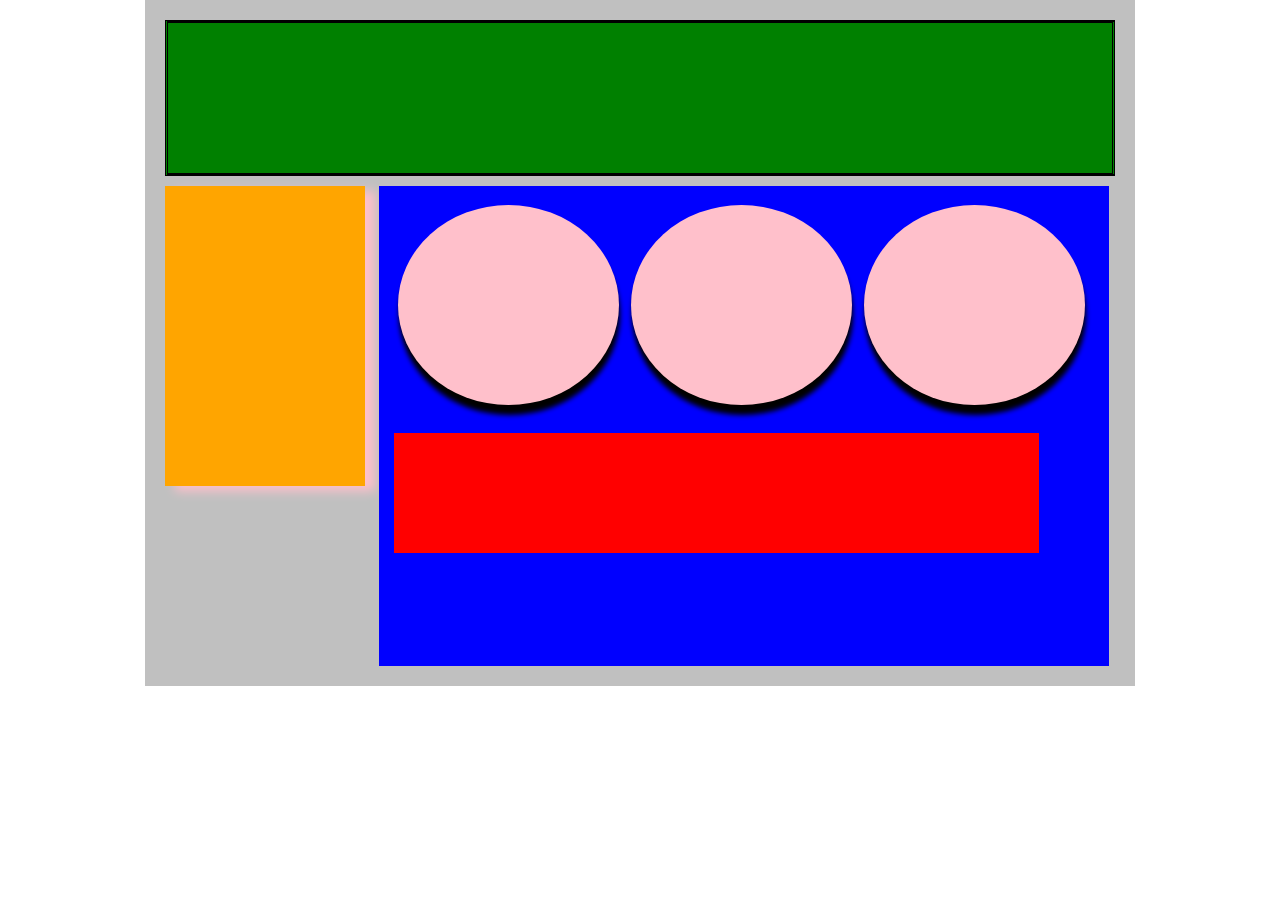
<file: position_practice/index.html>
<!DOCTYPE html>
<html lang="en" dir="ltr">
  <head>
    <meta charset="utf-8">
    <title>Position Practice</title>
    <link rel="stylesheet" type="text/css" href="stylesheet.css">
  </head>
  <body>
    <div id="wrapper">
      <div id="header"></div>
      <div id="navigation"></div>
      <div id="main_content">
        <div class="subcontents"></div>
        <div class="subcontents"></div>
        <div class="subcontents"></div>
        <div id="advertisment"></div>
    </div>
    <div id="footer"></div>
    </div>
    <!--end of my wrapper  -->
  </body>
</html>
</file>
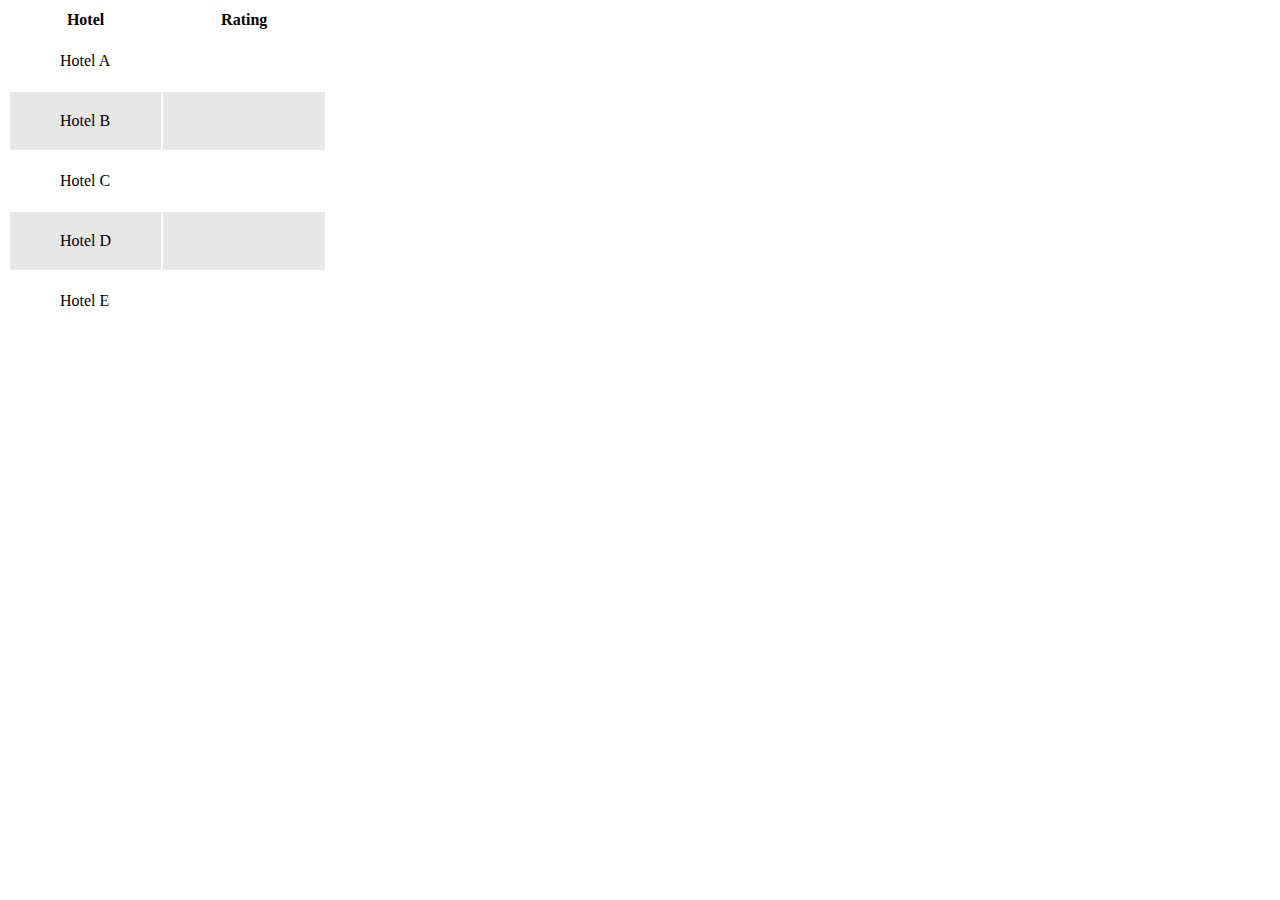
<file: star_system/index.html>
<!DOCTYPE html>
<html lang="en" dir="ltr">
  <head>
    <meta charset="utf-8">
    <title></title>
    <link rel="stylesheet" href="stylesheet.css">
    <script type="text/jscript" source="main_java.js"></script>
    <script src="https://ajax.googleapis.com/ajax/libs/jquery/3.1.1/jquery.min.js"></script>
  </head>
  <body>
    <table>
 <thead>
    <tr>
      <th>Hotel</th>
      <th>Rating</th>
    </tr>
  </thead>
  <tbody>
    <tr class="hotel-a">
      <td>Hotel A</td>
      <td>
        <div class="stars-outer">
          <div class="stars-inner"></div>
        </div>
      </td>
    </tr>
    <tr class="hotel-b">
      <td>Hotel B</td>
      <td>
        <div class="stars-outer">
          <div class="stars-inner"></div>
        </div>
      </td>
    </tr>
    <tr class="hotel-c">
      <td>Hotel C</td>
      <td>
        <div class="stars-outer">
          <div class="stars-inner"></div>
        </div>
      </td>
    </tr>
    <tr class="hotel-d">
      <td>Hotel D</td>
      <td>
        <div class="stars-outer">
          <div class="stars-inner"></div>
        </div>
      </td>
    </tr>
    <tr class="hotel-e">
      <td>Hotel E</td>
      <td>
        <div class="stars-outer">
          <div class="stars-inner"></div>
        </div>
      </td>
    </tr>

    <!-- 3 more rows here -->

  </tbody>
</table>
  </body>
</html>
</file>
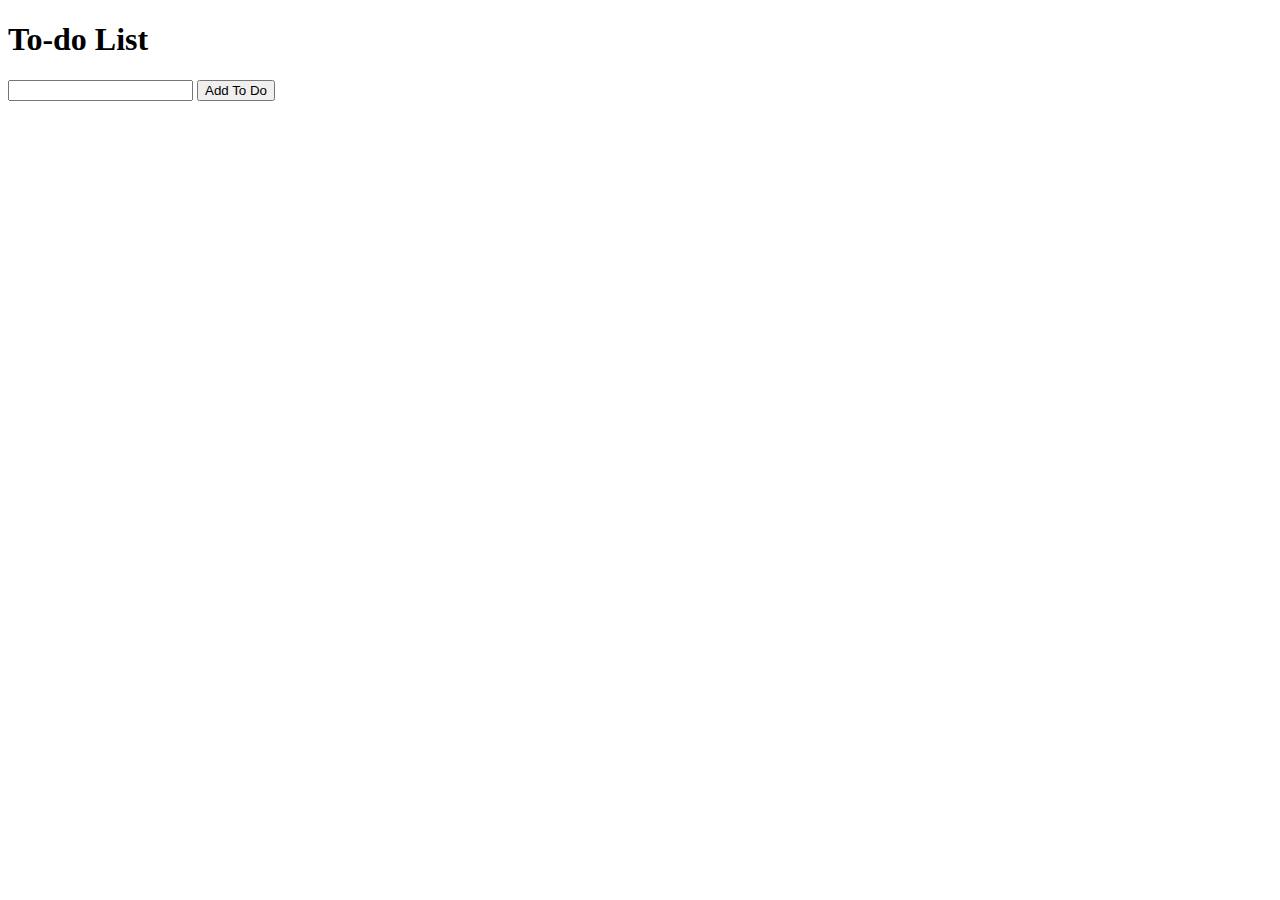
<file: to-do-list/index.html>
<!DOCTYPE html>
<html lang="en" dir="ltr">
  <head>
    <meta charset="utf-8">
    <title></title>
  </head>
  <body>
<h1>To-do List</h1>
<form id="form">
  <input type= "textarea" id= "input">
  <button type= "Submit" name="button"> Add To Do</button>
  
</form>

<ul id="list">

</ul>
<script type="text/javascript" src="index.js">

</script>
  </body>
</html>
</file>
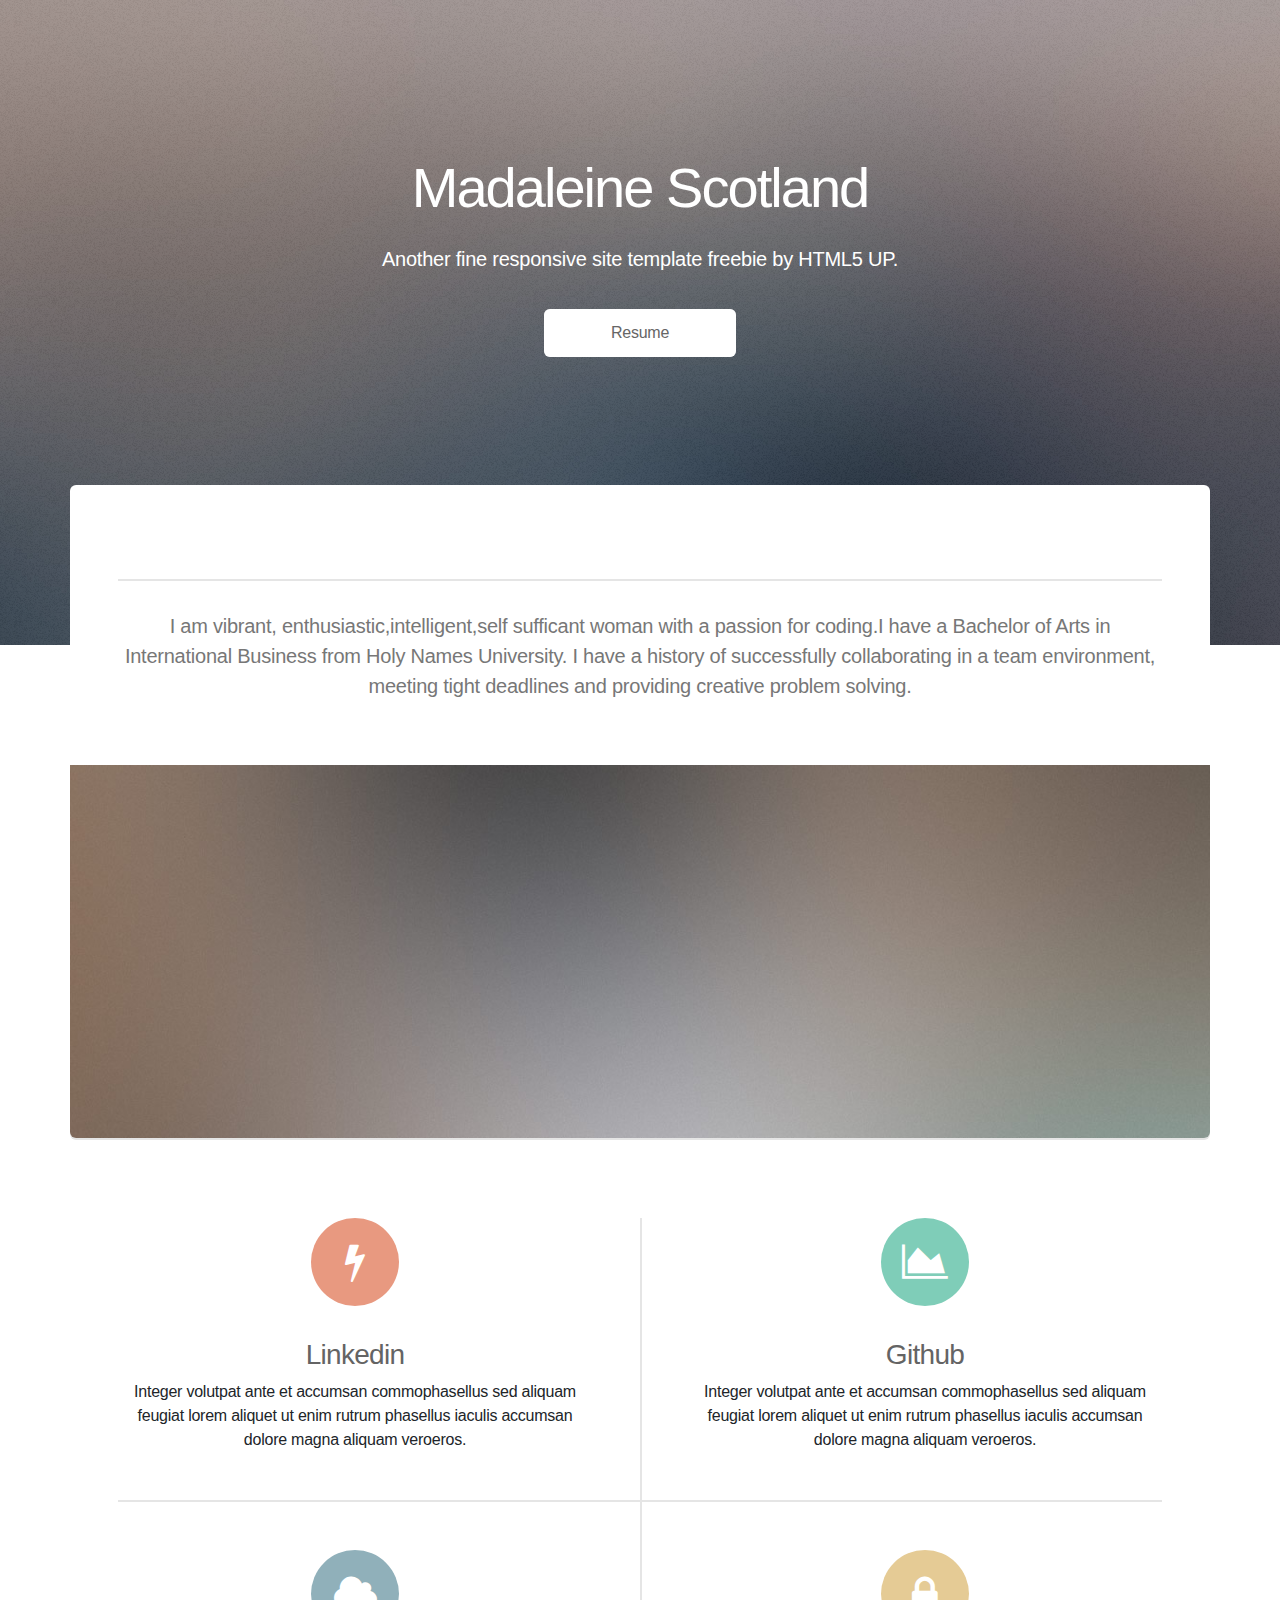
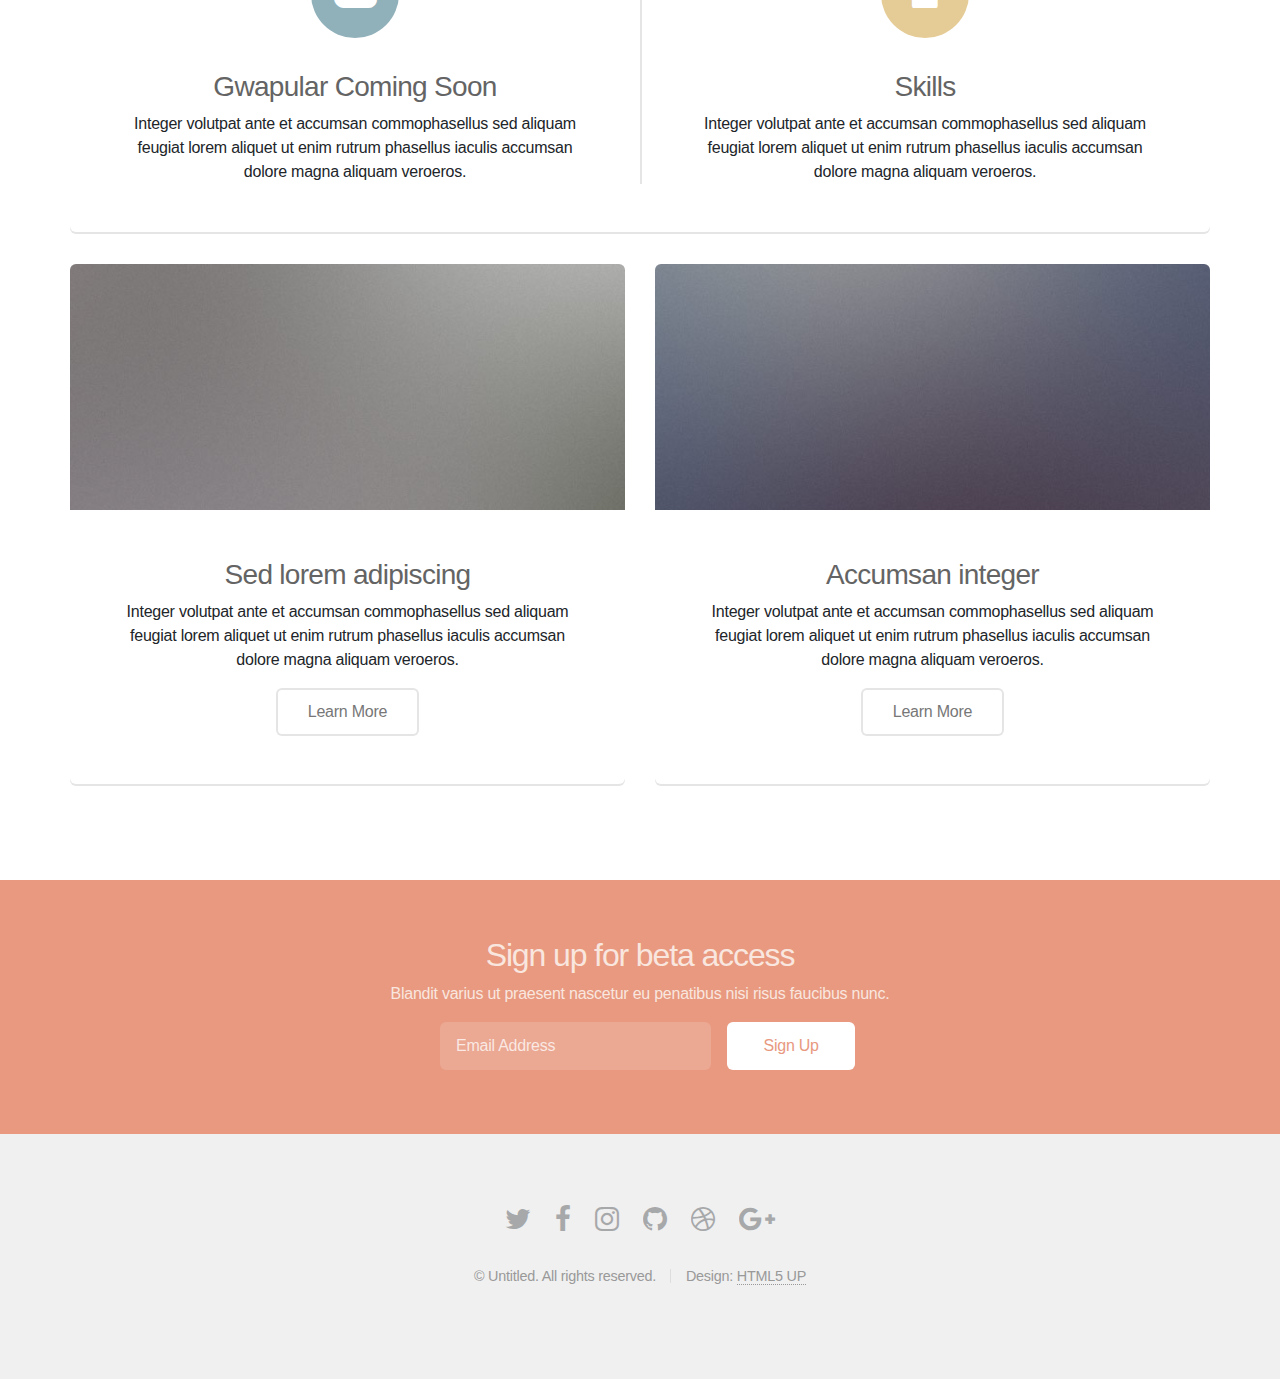
<file: profile_site/html5up-alpha 3/index.html>
<!DOCTYPE HTML>
<!--
	Alpha by HTML5 UP
	html5up.net | @ajlkn
	Free for personal and commercial use under the CCA 3.0 license (html5up.net/license)
-->
<html>
	<head>
		<title>Alpha by HTML5 UP</title>
		<meta charset="utf-8" />
		<meta name="viewport" content="width=device-width, initial-scale=1, user-scalable=no" />
		<link rel="stylesheet" href="assets/css/main.css" />
 		  <link rel="stylesheet" href="https://stackpath.bootstrapcdn.com/bootstrap/4.3.1/css/bootstrap.min.css" integrity="sha384-ggOyR0iXCbMQv3Xipma34MD+dH/1fQ784/j6cY/iJTQUOhcWr7x9JvoRxT2MZw1T" crossorigin="anonymous">
	</head>
	<body class="landing is-preload">
		<div id="page-wrapper">

			<!-- Header -->
				<!-- <header id="header" class="alt">
					<h1><a href="index.html">Alpha</a> by HTML5 UP</h1>
					<!-- <nav id="nav">
						<ul>
							<li><a href="index.html">Home</a></li>
							<li>
								<!-- <a href="#" class="icon fa-angle-down">Layouts</a> -->
								<!-- <ul>
									<li><a href="generic.html">Generic</a></li>
									<li><a href="contact.html">Contact</a></li>
									<li><a href="elements.html">Elements</a></li>
									<li>
										<a href="#">Submenu</a>
										<ul>
											<li><a href="#">Option One</a></li>
											<li><a href="#">Option Two</a></li>
											<li><a href="#">Option Three</a></li>
											<li><a href="#">Option Four</a></li>
										</ul>
									</li>
								</ul> -->
							<!-- </li>
							<li><a href="#" class="button">Sign Up</a></li> -->
						<!-- </ul>
					</nav> -->
				<!-- </header> 

			<!-- Banner -->
				<section id="banner">
					<h2>Madaleine Scotland</h2>
					<p>Another fine responsive site template freebie by HTML5 UP.</p>
					<ul class="actions special">
						<li><a href="#" class="button primary">Resume</a></li>

					</ul>
				</section>

			<!-- Main -->
				<section id="main" class="container">

					<section class="box special">
						<header class="major">
							<h2>
							</h2>
							<p> I am vibrant, enthusiastic,intelligent,self sufficant woman with a passion for coding.I have a Bachelor of Arts in International Business from Holy Names University. I have a history of successfully collaborating in a team environment, meeting tight deadlines and providing creative problem solving.   </p>
						</header>
						<span class="image featured"><img src="images/pic01.jpg" alt="" /></span>
					</section>

					<section class="box special features">
						<div class="features-row">
							<section>
								<span class="icon major fa-bolt accent2"></span>
								<h3>Linkedin</h3>
								<p>Integer volutpat ante et accumsan commophasellus sed aliquam feugiat lorem aliquet ut enim rutrum phasellus iaculis accumsan dolore magna aliquam veroeros.</p>
							</section>
							<section>
								<span class="icon major fa-area-chart accent3"></span>
								<h3>Github</h3>
								<p>Integer volutpat ante et accumsan commophasellus sed aliquam feugiat lorem aliquet ut enim rutrum phasellus iaculis accumsan dolore magna aliquam veroeros.</p>
							</section>
						</div>
						<div class="features-row">
							<section>
								<span class="icon major fa-cloud accent4"></span>
								<h3>Gwapular Coming Soon </h3>
								<p>Integer volutpat ante et accumsan commophasellus sed aliquam feugiat lorem aliquet ut enim rutrum phasellus iaculis accumsan dolore magna aliquam veroeros.</p>
							</section>
							<section>
								<span class="icon major fa-lock accent5"></span>
								<h3>Skills</h3>
								<p>Integer volutpat ante et accumsan commophasellus sed aliquam feugiat lorem aliquet ut enim rutrum phasellus iaculis accumsan dolore magna aliquam veroeros.</p>
							</section>
						</div>
					</section>

					<div class="row">
						<div class="col-6 col-12-narrower">

							<section class="box special">
								<span class="image featured"><img src="images/pic02.jpg" alt="" /></span>
								<h3>Sed lorem adipiscing</h3>
								<p>Integer volutpat ante et accumsan commophasellus sed aliquam feugiat lorem aliquet ut enim rutrum phasellus iaculis accumsan dolore magna aliquam veroeros.</p>
								<ul class="actions special">
									<li><a href="#" class="button alt">Learn More</a></li>
								</ul>
							</section>

						</div>
						<div class="col-6 col-12-narrower">

							<section class="box special">
								<span class="image featured"><img src="images/pic03.jpg" alt="" /></span>
								<h3>Accumsan integer</h3>
								<p>Integer volutpat ante et accumsan commophasellus sed aliquam feugiat lorem aliquet ut enim rutrum phasellus iaculis accumsan dolore magna aliquam veroeros.</p>
								<ul class="actions special">
									<li><a href="#" class="button alt">Learn More</a></li>
								</ul>
							</section>

						</div>
					</div>

				</section>

			<!-- CTA -->
				<section id="cta">

					<h2>Sign up for beta access</h2>
					<p>Blandit varius ut praesent nascetur eu penatibus nisi risus faucibus nunc.</p>

					<form>
						<div class="row gtr-50 gtr-uniform">
							<div class="col-8 col-12-mobilep">
								<input type="email" name="email" id="email" placeholder="Email Address" />
							</div>
							<div class="col-4 col-12-mobilep">
								<input type="submit" value="Sign Up" class="fit" />
							</div>
						</div>
					</form>

				</section>

			<!-- Footer -->
				<footer id="footer">
					<ul class="icons">
						<li><a href="#" class="icon fa-twitter"><span class="label">Twitter</span></a></li>
						<li><a href="#" class="icon fa-facebook"><span class="label">Facebook</span></a></li>
						<li><a href="#" class="icon fa-instagram"><span class="label">Instagram</span></a></li>
						<li><a href="#" class="icon fa-github"><span class="label">Github</span></a></li>
						<li><a href="#" class="icon fa-dribbble"><span class="label">Dribbble</span></a></li>
						<li><a href="#" class="icon fa-google-plus"><span class="label">Google+</span></a></li>
					</ul>
					<ul class="copyright">
						<li>&copy; Untitled. All rights reserved.</li><li>Design: <a href="http://html5up.net">HTML5 UP</a></li>
					</ul>
				</footer>

		</div>

		<!-- Scripts -->
			<script src="assets/js/jquery.min.js"></script>
			<script src="assets/js/jquery.dropotron.min.js"></script>
			<script src="assets/js/jquery.scrollex.min.js"></script>
			<script src="assets/js/browser.min.js"></script>
			<script src="assets/js/breakpoints.min.js"></script>
			<script src="assets/js/util.js"></script>
			<script src="assets/js/main.js"></script>

	</body>
</html>
</file>
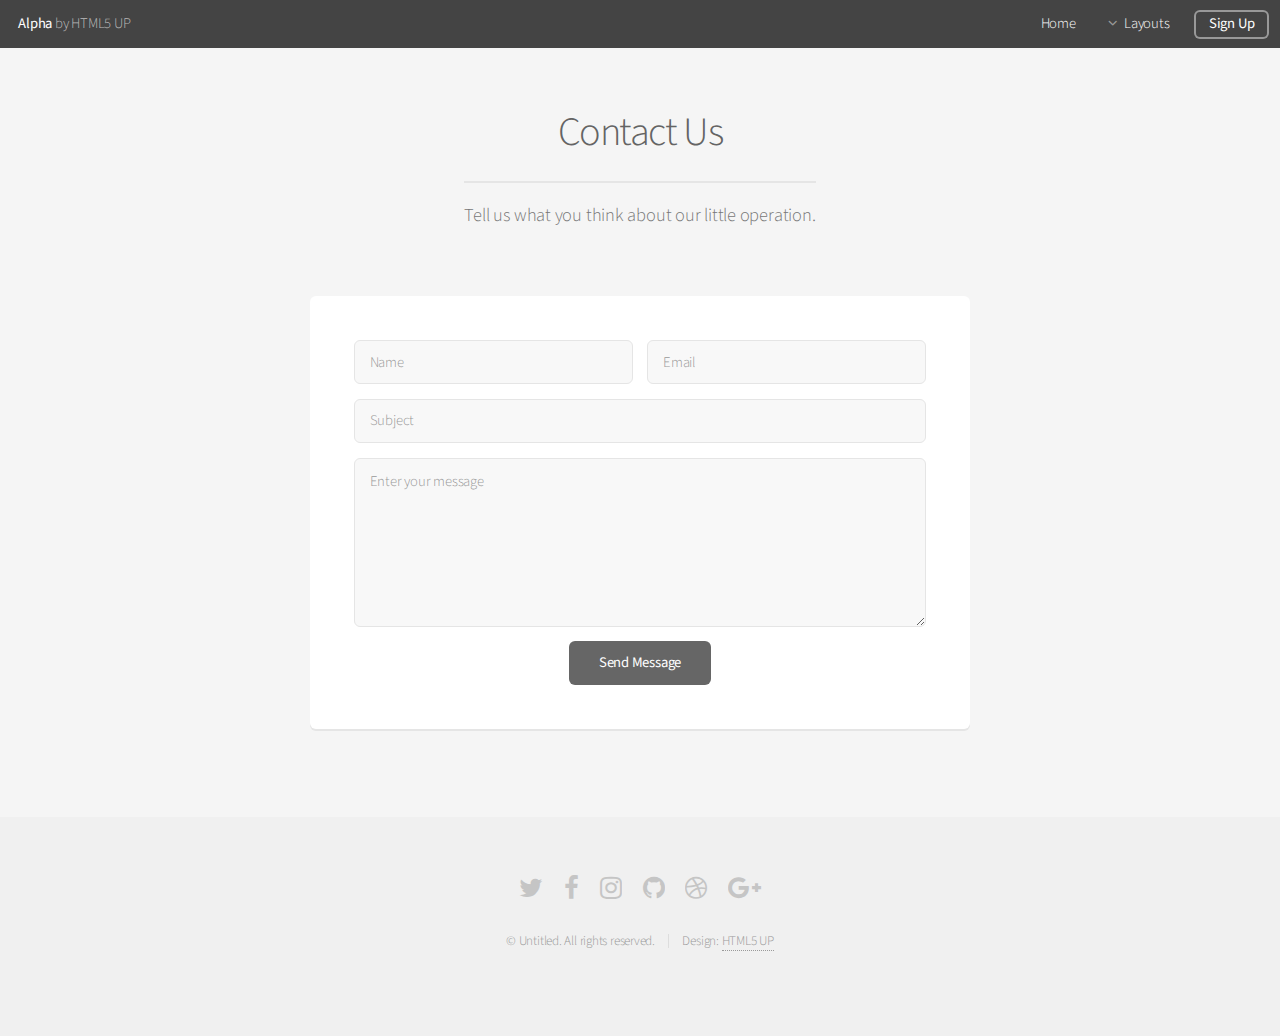
<file: profile_site/html5up-alpha 3/contact.html>
<!DOCTYPE HTML>
<!--
	Alpha by HTML5 UP
	html5up.net | @ajlkn
	Free for personal and commercial use under the CCA 3.0 license (html5up.net/license)
-->
<html>
	<head>
		<title>Contact - Alpha by HTML5 UP</title>
		<meta charset="utf-8" />
		<meta name="viewport" content="width=device-width, initial-scale=1, user-scalable=no" />
		<link rel="stylesheet" href="assets/css/main.css" />
	</head>
	<body class="is-preload">
		<div id="page-wrapper">

			<!-- Header -->
				<header id="header">
					<h1><a href="index.html">Alpha</a> by HTML5 UP</h1>
					<nav id="nav">
						<ul>
							<li><a href="index.html">Home</a></li>
							<li>
								<a href="#" class="icon fa-angle-down">Layouts</a>
								<ul>
									<li><a href="generic.html">Generic</a></li>
									<li><a href="contact.html">Contact</a></li>
									<li><a href="elements.html">Elements</a></li>
									<li>
										<a href="#">Submenu</a>
										<ul>
											<li><a href="#">Option One</a></li>
											<li><a href="#">Option Two</a></li>
											<li><a href="#">Option Three</a></li>
											<li><a href="#">Option Four</a></li>
										</ul>
									</li>
								</ul>
							</li>
							<li><a href="#" class="button">Sign Up</a></li>
						</ul>
					</nav>
				</header>

			<!-- Main -->
				<section id="main" class="container medium">
					<header>
						<h2>Contact Us</h2>
						<p>Tell us what you think about our little operation.</p>
					</header>
					<div class="box">
						<form method="post" action="#">
							<div class="row gtr-50 gtr-uniform">
								<div class="col-6 col-12-mobilep">
									<input type="text" name="name" id="name" value="" placeholder="Name" />
								</div>
								<div class="col-6 col-12-mobilep">
									<input type="email" name="email" id="email" value="" placeholder="Email" />
								</div>
								<div class="col-12">
									<input type="text" name="subject" id="subject" value="" placeholder="Subject" />
								</div>
								<div class="col-12">
									<textarea name="message" id="message" placeholder="Enter your message" rows="6"></textarea>
								</div>
								<div class="col-12">
									<ul class="actions special">
										<li><input type="submit" value="Send Message" /></li>
									</ul>
								</div>
							</div>
						</form>
					</div>
				</section>

			<!-- Footer -->
				<footer id="footer">
					<ul class="icons">
						<li><a href="#" class="icon fa-twitter"><span class="label">Twitter</span></a></li>
						<li><a href="#" class="icon fa-facebook"><span class="label">Facebook</span></a></li>
						<li><a href="#" class="icon fa-instagram"><span class="label">Instagram</span></a></li>
						<li><a href="#" class="icon fa-github"><span class="label">Github</span></a></li>
						<li><a href="#" class="icon fa-dribbble"><span class="label">Dribbble</span></a></li>
						<li><a href="#" class="icon fa-google-plus"><span class="label">Google+</span></a></li>
					</ul>
					<ul class="copyright">
						<li>&copy; Untitled. All rights reserved.</li><li>Design: <a href="http://html5up.net">HTML5 UP</a></li>
					</ul>
				</footer>

		</div>

		<!-- Scripts -->
			<script src="assets/js/jquery.min.js"></script>
			<script src="assets/js/jquery.dropotron.min.js"></script>
			<script src="assets/js/jquery.scrollex.min.js"></script>
			<script src="assets/js/browser.min.js"></script>
			<script src="assets/js/breakpoints.min.js"></script>
			<script src="assets/js/util.js"></script>
			<script src="assets/js/main.js"></script>

	</body>
</html>
</file>
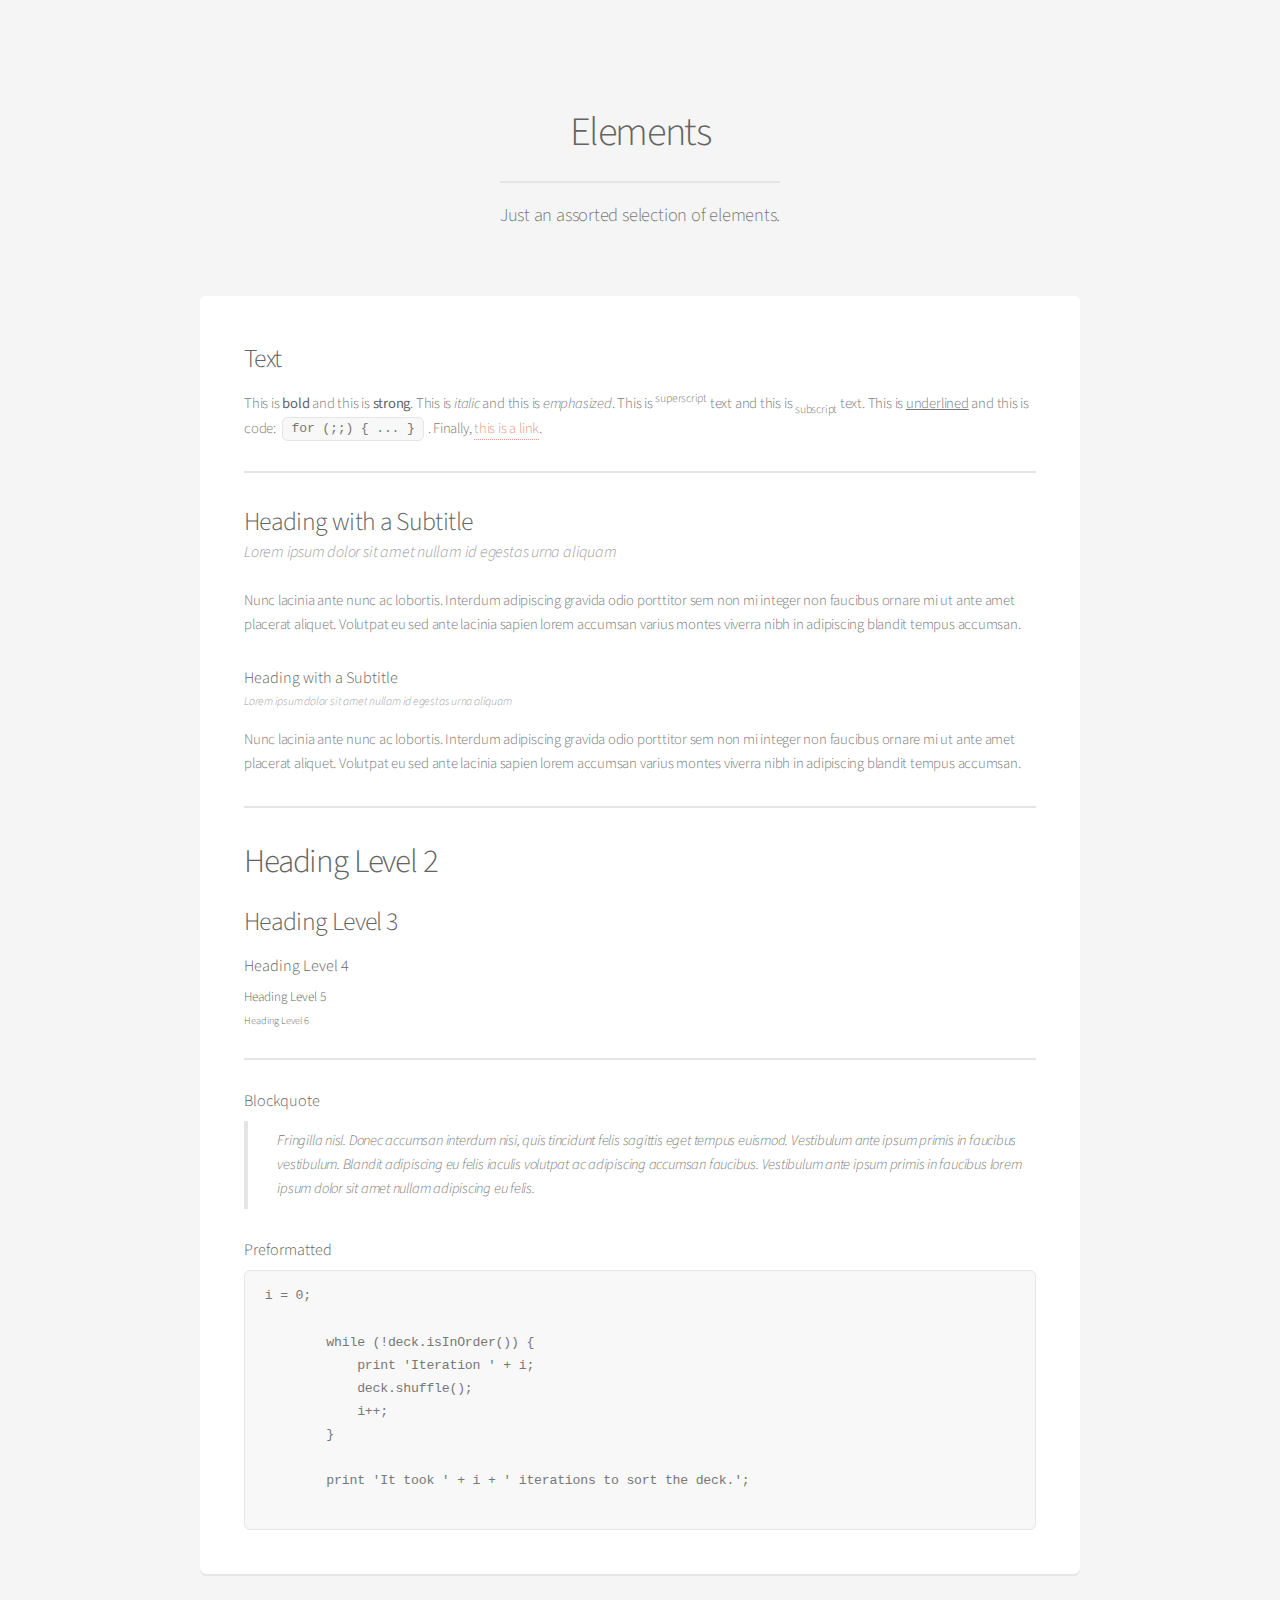
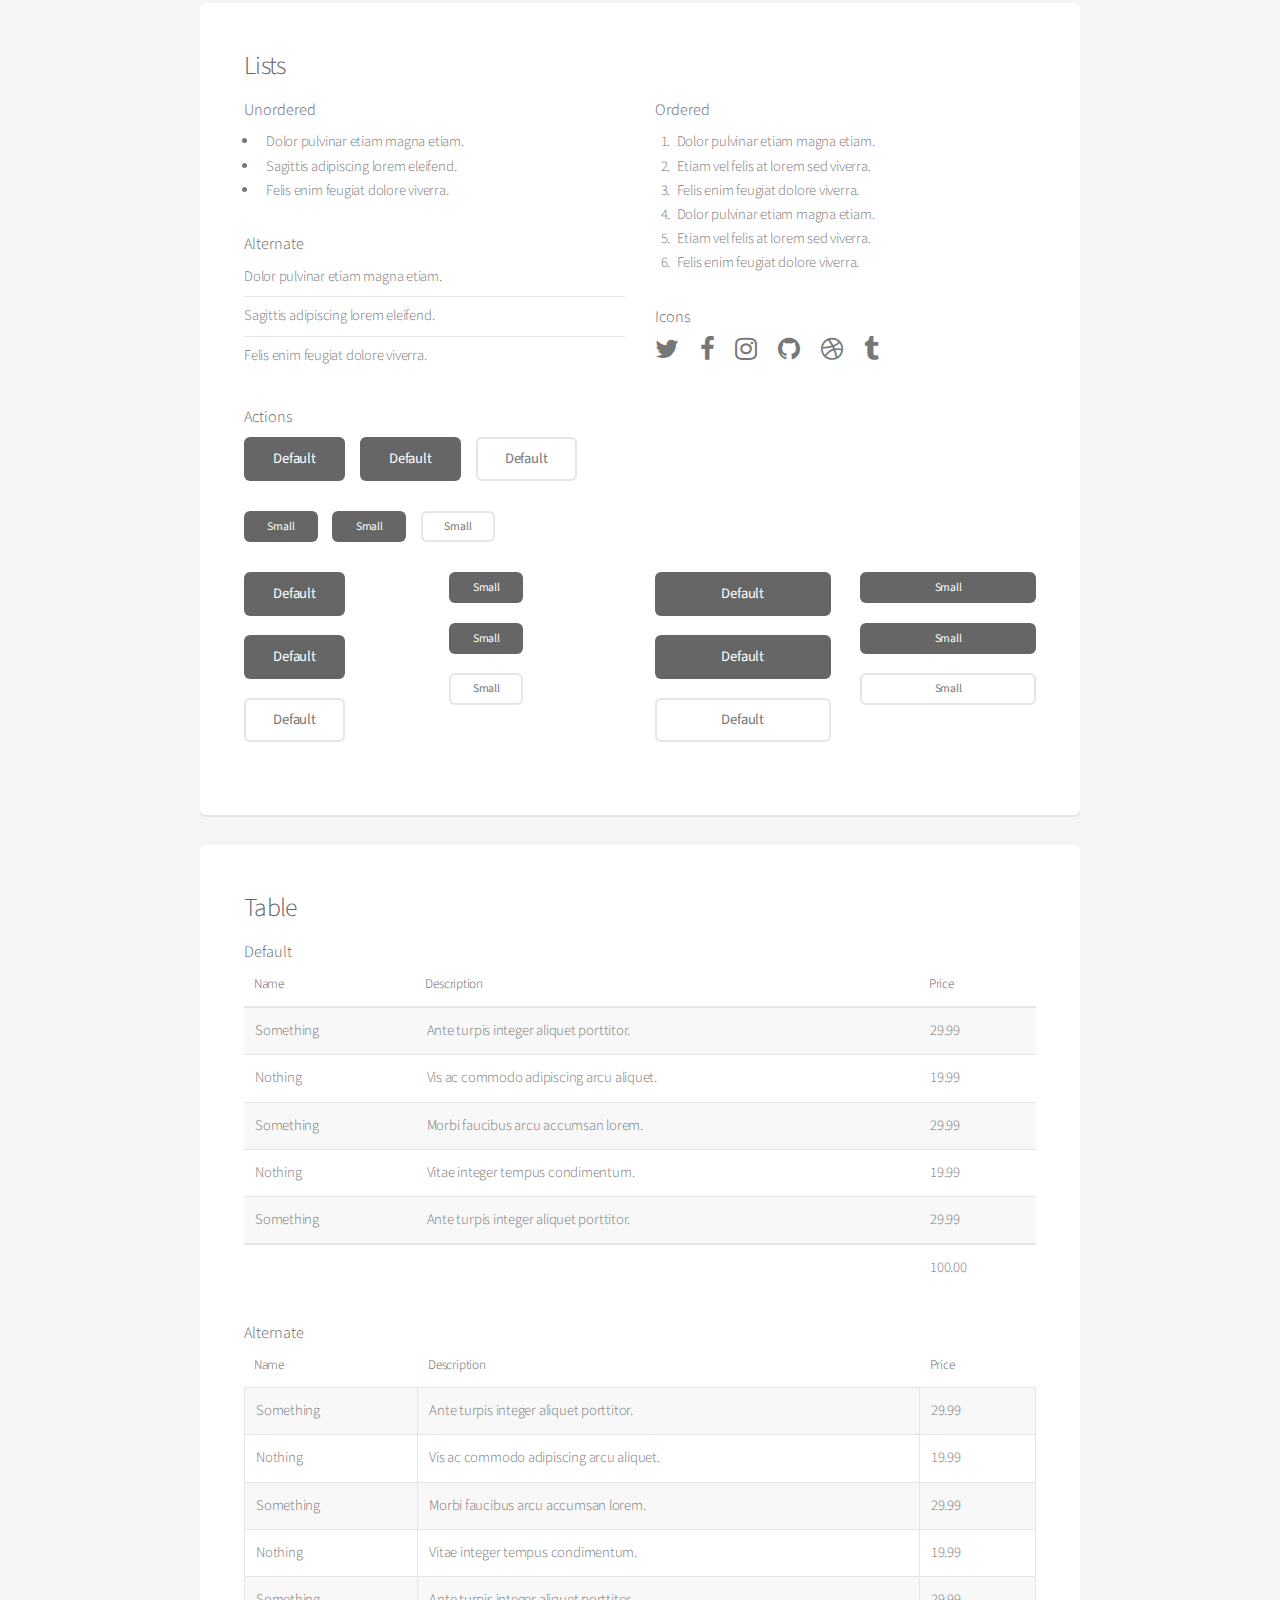
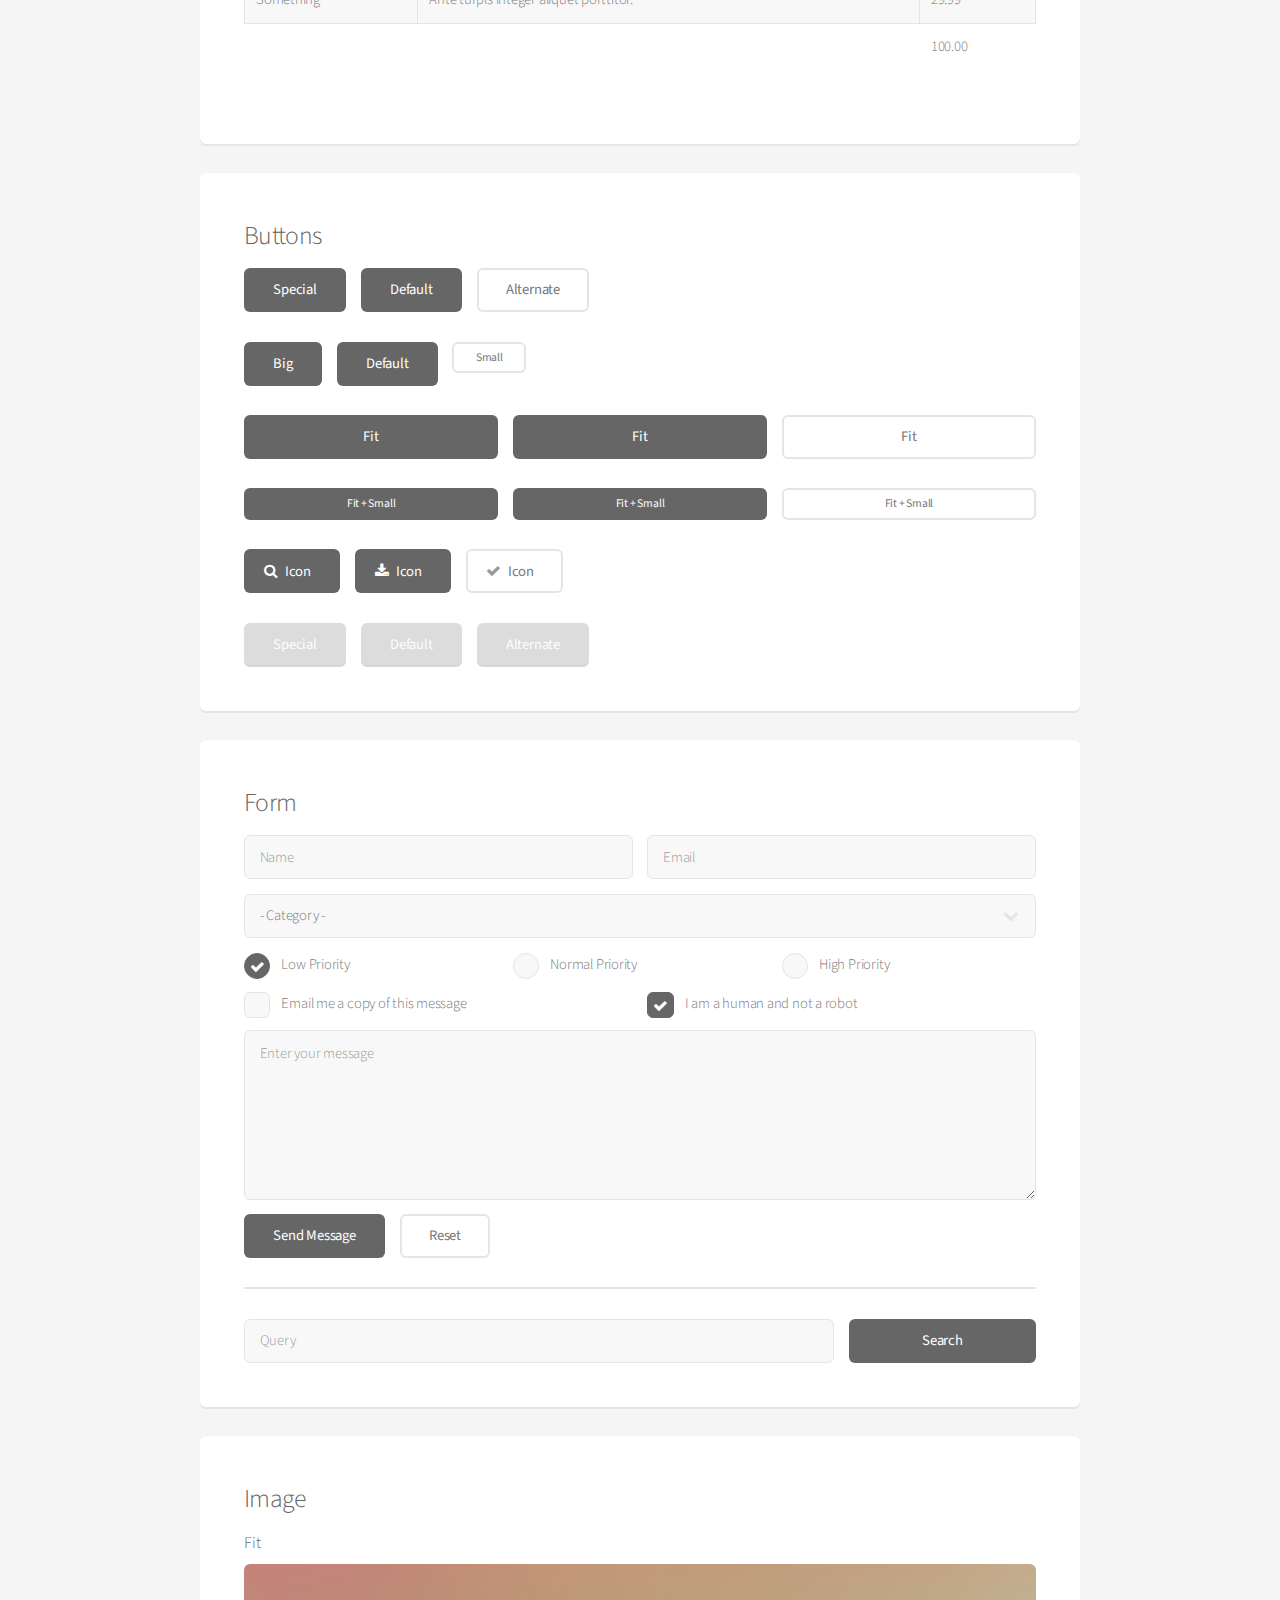
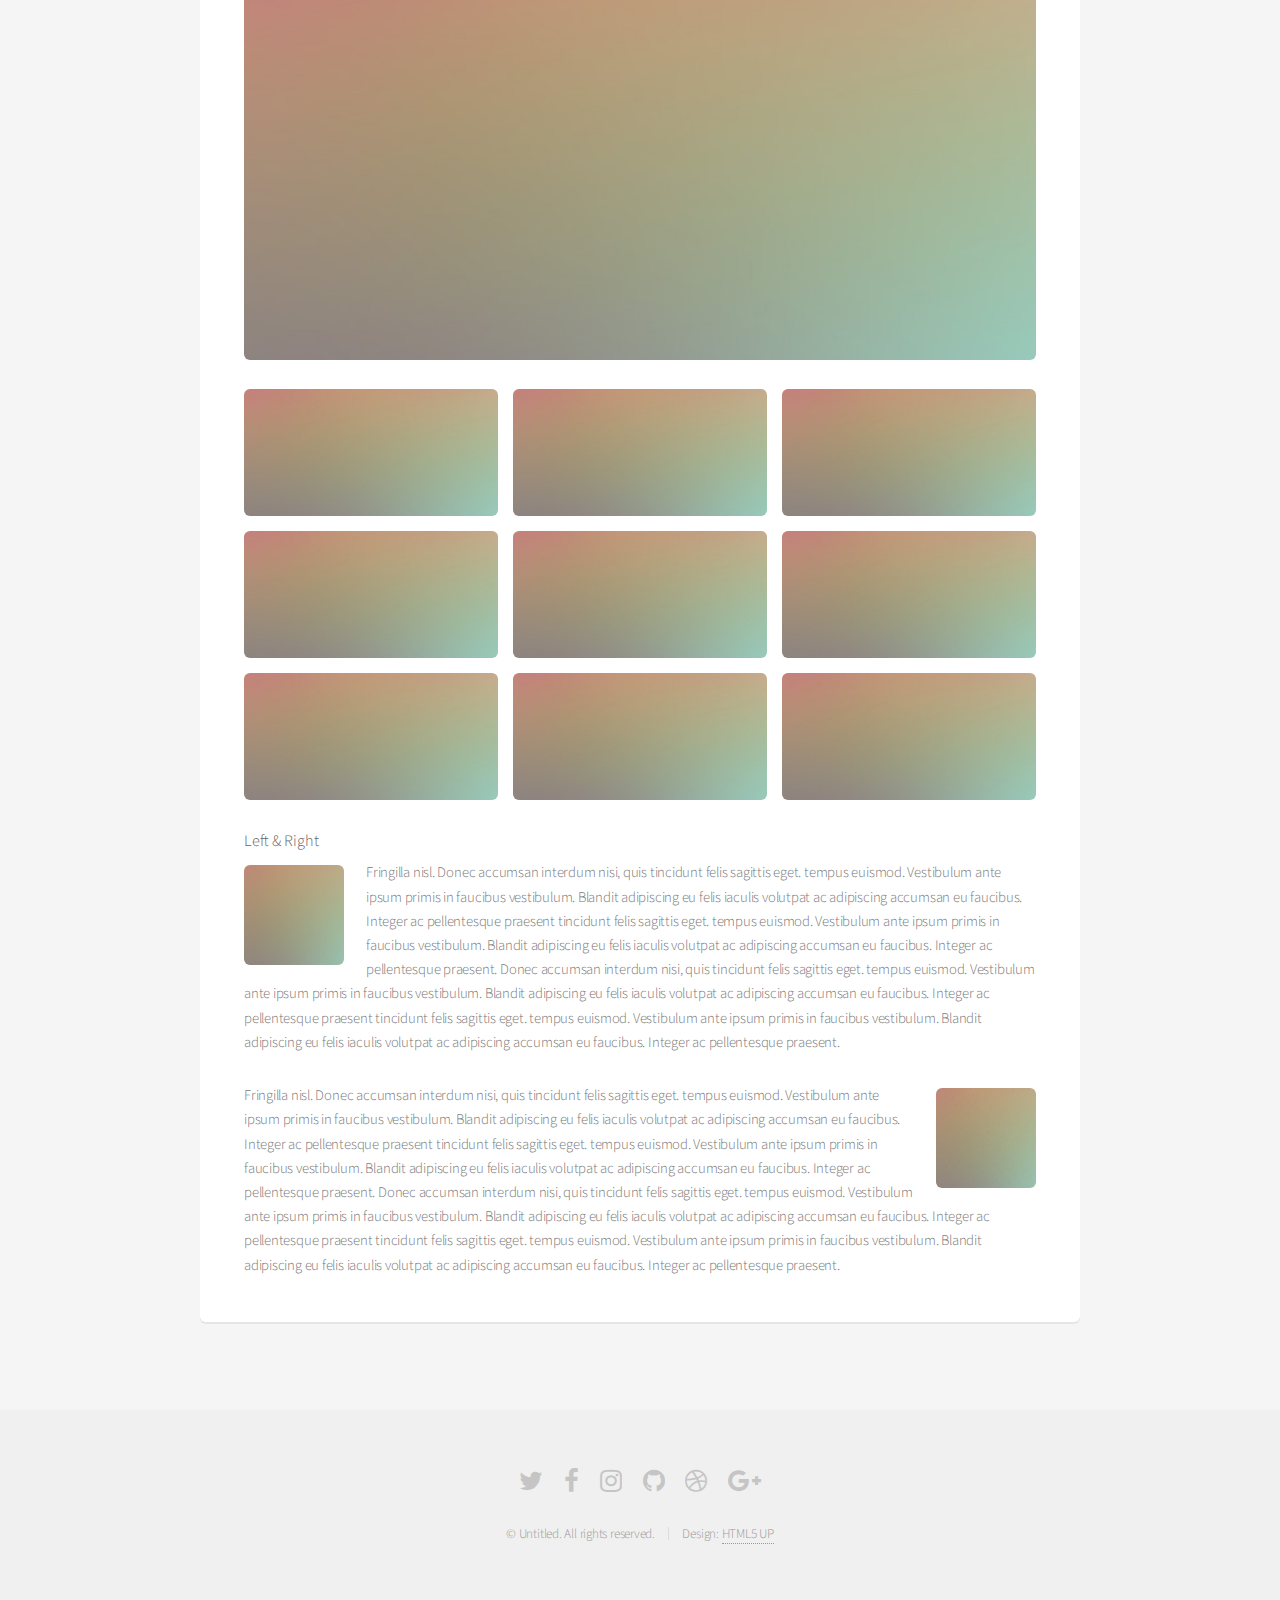
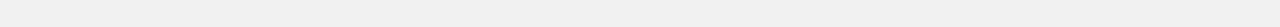
<file: profile_site/html5up-alpha 3/elements.html>
<!DOCTYPE HTML>
<!--
	Alpha by HTML5 UP
	html5up.net | @ajlkn
	Free for personal and commercial use under the CCA 3.0 license (html5up.net/license)
-->
<html>
	<head>
		<title>Elements - Alpha by HTML5 UP</title>
		<meta charset="utf-8" />
		<meta name="viewport" content="width=device-width, initial-scale=1, user-scalable=no" />
		<link rel="stylesheet" href="assets/css/main.css" />
	</head>
	<body class="is-preload">
		<div id="page-wrapper">

			<!-- Header -->
				<!-- <header id="header">
					<h1><a href="index.html">Alpha</a> by HTML5 UP</h1>
					<nav id="nav">
						<ul>
							<li><a href="index.html">Home</a></li>
							<li>
								<a href="#" class="icon fa-angle-down">Layouts</a>
								<ul>
									<li><a href="generic.html">Generic</a></li>
									<li><a href="contact.html">Contact</a></li>
									<li><a href="elements.html">Elements</a></li>
									<li>
										<a href="#">Submenu</a>
										<ul>
											<li><a href="#">Option One</a></li>
											<li><a href="#">Option Two</a></li>
											<li><a href="#">Option Three</a></li>
											<li><a href="#">Option Four</a></li>
										</ul>
									</li>
								</ul>
							</li>
							<li><a href="#" class="button">Sign Up</a></li>
						</ul>
					</nav>
				</header> -->

			<!-- Main -->
				<section id="main" class="container">
					<header>
						<h2>Elements</h2>
						<p>Just an assorted selection of elements.</p>
					</header>
					<div class="row">
						<div class="col-12">

							<!-- Text -->
								<section class="box">
									<h3>Text</h3>
									<p>This is <b>bold</b> and this is <strong>strong</strong>. This is <i>italic</i> and this is <em>emphasized</em>.
									This is <sup>superscript</sup> text and this is <sub>subscript</sub> text.
									This is <u>underlined</u> and this is code: <code>for (;;) { ... }</code>. Finally, <a href="#">this is a link</a>.</p>

									<hr />

									<header>
										<h3>Heading with a Subtitle</h3>
										<p>Lorem ipsum dolor sit amet nullam id egestas urna aliquam</p>
									</header>
									<p>Nunc lacinia ante nunc ac lobortis. Interdum adipiscing gravida odio porttitor sem non mi integer non faucibus ornare mi ut ante amet placerat aliquet. Volutpat eu sed ante lacinia sapien lorem accumsan varius montes viverra nibh in adipiscing blandit tempus accumsan.</p>
									<header>
										<h4>Heading with a Subtitle</h4>
										<p>Lorem ipsum dolor sit amet nullam id egestas urna aliquam</p>
									</header>
									<p>Nunc lacinia ante nunc ac lobortis. Interdum adipiscing gravida odio porttitor sem non mi integer non faucibus ornare mi ut ante amet placerat aliquet. Volutpat eu sed ante lacinia sapien lorem accumsan varius montes viverra nibh in adipiscing blandit tempus accumsan.</p>

									<hr />

									<h2>Heading Level 2</h2>
									<h3>Heading Level 3</h3>
									<h4>Heading Level 4</h4>
									<h5>Heading Level 5</h5>
									<h6>Heading Level 6</h6>

									<hr />

									<h4>Blockquote</h4>
									<blockquote>Fringilla nisl. Donec accumsan interdum nisi, quis tincidunt felis sagittis eget tempus euismod. Vestibulum ante ipsum primis in faucibus vestibulum. Blandit adipiscing eu felis iaculis volutpat ac adipiscing accumsan faucibus. Vestibulum ante ipsum primis in faucibus lorem ipsum dolor sit amet nullam adipiscing eu felis.</blockquote>

									<h4>Preformatted</h4>
									<pre>i = 0;

	while (!deck.isInOrder()) {
	    print 'Iteration ' + i;
	    deck.shuffle();
	    i++;
	}

	print 'It took ' + i + ' iterations to sort the deck.';
	</pre>
								</section>

						</div>
					</div>
					<div class="row">
						<div class="col-12">

							<!-- Lists -->
								<section class="box">
									<h3>Lists</h3>
									<div class="row">
										<div class="col-6 col-12-mobilep">

											<h4>Unordered</h4>
											<ul>
												<li>Dolor pulvinar etiam magna etiam.</li>
												<li>Sagittis adipiscing lorem eleifend.</li>
												<li>Felis enim feugiat dolore viverra.</li>
											</ul>

											<h4>Alternate</h4>
											<ul class="alt">
												<li>Dolor pulvinar etiam magna etiam.</li>
												<li>Sagittis adipiscing lorem eleifend.</li>
												<li>Felis enim feugiat dolore viverra.</li>
											</ul>

										</div>
										<div class="col-6 col-12-mobilep">

											<h4>Ordered</h4>
											<ol>
												<li>Dolor pulvinar etiam magna etiam.</li>
												<li>Etiam vel felis at lorem sed viverra.</li>
												<li>Felis enim feugiat dolore viverra.</li>
												<li>Dolor pulvinar etiam magna etiam.</li>
												<li>Etiam vel felis at lorem sed viverra.</li>
												<li>Felis enim feugiat dolore viverra.</li>
											</ol>

											<h4>Icons</h4>
											<ul class="icons">
												<li><a href="#" class="icon fa-twitter"><span class="label">Twitter</span></a></li>
												<li><a href="#" class="icon fa-facebook"><span class="label">Facebook</span></a></li>
												<li><a href="#" class="icon fa-instagram"><span class="label">Instagram</span></a></li>
												<li><a href="#" class="icon fa-github"><span class="label">Github</span></a></li>
												<li><a href="#" class="icon fa-dribbble"><span class="label">Dribbble</span></a></li>
												<li><a href="#" class="icon fa-tumblr"><span class="label">Tumblr</span></a></li>
											</ul>

										</div>
									</div>

									<h4>Actions</h4>
									<ul class="actions">
										<li><a href="#" class="button special">Default</a></li>
										<li><a href="#" class="button">Default</a></li>
										<li><a href="#" class="button alt">Default</a></li>
									</ul>
									<ul class="actions small">
										<li><a href="#" class="button special small">Small</a></li>
										<li><a href="#" class="button small">Small</a></li>
										<li><a href="#" class="button alt small">Small</a></li>
									</ul>
									<div class="row">
										<div class="col-3 col-6-narrower col-12-mobilep">
											<ul class="actions stacked">
												<li><a href="#" class="button special">Default</a></li>
												<li><a href="#" class="button">Default</a></li>
												<li><a href="#" class="button alt">Default</a></li>
											</ul>
										</div>
										<div class="col-3 col-6-narrower col-12-mobilep">
											<ul class="actions stacked">
												<li><a href="#" class="button special small">Small</a></li>
												<li><a href="#" class="button small">Small</a></li>
												<li><a href="#" class="button alt small">Small</a></li>
											</ul>
										</div>
										<div class="col-3 col-6-narrower col-12-mobilep">
											<ul class="actions stacked">
												<li><a href="#" class="button special fit">Default</a></li>
												<li><a href="#" class="button fit">Default</a></li>
												<li><a href="#" class="button alt fit">Default</a></li>
											</ul>
										</div>
										<div class="col-3 col-6-narrower col-12-mobilep">
											<ul class="actions stacked">
												<li><a href="#" class="button special small fit">Small</a></li>
												<li><a href="#" class="button small fit">Small</a></li>
												<li><a href="#" class="button alt small fit">Small</a></li>
											</ul>
										</div>
									</div>
								</section>

						</div>
					</div>
					<div class="row">
						<div class="col-12">

							<!-- Table -->
								<section class="box">
									<h3>Table</h3>

									<h4>Default</h4>
									<div class="table-wrapper">
										<table>
											<thead>
												<tr>
													<th>Name</th>
													<th>Description</th>
													<th>Price</th>
												</tr>
											</thead>
											<tbody>
												<tr>
													<td>Something</td>
													<td>Ante turpis integer aliquet porttitor.</td>
													<td>29.99</td>
												</tr>
												<tr>
													<td>Nothing</td>
													<td>Vis ac commodo adipiscing arcu aliquet.</td>
													<td>19.99</td>
												</tr>
												<tr>
													<td>Something</td>
													<td> Morbi faucibus arcu accumsan lorem.</td>
													<td>29.99</td>
												</tr>
												<tr>
													<td>Nothing</td>
													<td>Vitae integer tempus condimentum.</td>
													<td>19.99</td>
												</tr>
												<tr>
													<td>Something</td>
													<td>Ante turpis integer aliquet porttitor.</td>
													<td>29.99</td>
												</tr>
											</tbody>
											<tfoot>
												<tr>
													<td colspan="2"></td>
													<td>100.00</td>
												</tr>
											</tfoot>
										</table>
									</div>

									<h4>Alternate</h4>
									<div class="table-wrapper">
										<table class="alt">
											<thead>
												<tr>
													<th>Name</th>
													<th>Description</th>
													<th>Price</th>
												</tr>
											</thead>
											<tbody>
												<tr>
													<td>Something</td>
													<td>Ante turpis integer aliquet porttitor.</td>
													<td>29.99</td>
												</tr>
												<tr>
													<td>Nothing</td>
													<td>Vis ac commodo adipiscing arcu aliquet.</td>
													<td>19.99</td>
												</tr>
												<tr>
													<td>Something</td>
													<td> Morbi faucibus arcu accumsan lorem.</td>
													<td>29.99</td>
												</tr>
												<tr>
													<td>Nothing</td>
													<td>Vitae integer tempus condimentum.</td>
													<td>19.99</td>
												</tr>
												<tr>
													<td>Something</td>
													<td>Ante turpis integer aliquet porttitor.</td>
													<td>29.99</td>
												</tr>
											</tbody>
											<tfoot>
												<tr>
													<td colspan="2"></td>
													<td>100.00</td>
												</tr>
											</tfoot>
										</table>
									</div>
								</section>

						</div>
					</div>
					<div class="row">
						<div class="col-12">

							<!-- Buttons -->
								<section class="box">
									<h3>Buttons</h3>
									<ul class="actions">
										<li><a href="#" class="button special">Special</a></li>
										<li><a href="#" class="button">Default</a></li>
										<li><a href="#" class="button alt">Alternate</a></li>
									</ul>
									<ul class="actions">
										<li><a href="#" class="button special big">Big</a></li>
										<li><a href="#" class="button">Default</a></li>
										<li><a href="#" class="button alt small">Small</a></li>
									</ul>
									<ul class="actions fit">
										<li><a href="#" class="button special fit">Fit</a></li>
										<li><a href="#" class="button fit">Fit</a></li>
										<li><a href="#" class="button alt fit">Fit</a></li>
									</ul>
									<ul class="actions fit small">
										<li><a href="#" class="button special fit small">Fit + Small</a></li>
										<li><a href="#" class="button fit small">Fit + Small</a></li>
										<li><a href="#" class="button alt fit small">Fit + Small</a></li>
									</ul>
									<ul class="actions">
										<li><a href="#" class="button special icon fa-search">Icon</a></li>
										<li><a href="#" class="button icon fa-download">Icon</a></li>
										<li><a href="#" class="button alt icon fa-check">Icon</a></li>
									</ul>
									<ul class="actions">
										<li><span class="button special disabled">Special</span></li>
										<li><span class="button disabled">Default</span></li>
										<li><span class="button alt disabled">Alternate</span></li>
									</ul>
								</section>

						</div>
					</div>
					<div class="row">
						<div class="col-12">

							<!-- Form -->
								<section class="box">
									<h3>Form</h3>
									<form method="post" action="#">
										<div class="row gtr-uniform gtr-50">
											<div class="col-6 col-12-mobilep">
												<input type="text" name="name" id="name" value="" placeholder="Name" />
											</div>
											<div class="col-6 col-12-mobilep">
												<input type="email" name="email" id="email" value="" placeholder="Email" />
											</div>
											<div class="col-12">
												<select name="category" id="category">
													<option value="">- Category -</option>
													<option value="1">Manufacturing</option>
													<option value="1">Shipping</option>
													<option value="1">Administration</option>
													<option value="1">Human Resources</option>
												</select>
											</div>
											<div class="col-4 col-12-narrower">
												<input type="radio" id="priority-low" name="priority" checked>
												<label for="priority-low">Low Priority</label>
											</div>
											<div class="col-4 col-12-narrower">
												<input type="radio" id="priority-normal" name="priority">
												<label for="priority-normal">Normal Priority</label>
											</div>
											<div class="col-4 col-12-narrower">
												<input type="radio" id="priority-high" name="priority">
												<label for="priority-high">High Priority</label>
											</div>
											<div class="col-6 col-12-narrower">
												<input type="checkbox" id="copy" name="copy">
												<label for="copy">Email me a copy of this message</label>
											</div>
											<div class="col-6 col-12-narrower">
												<input type="checkbox" id="human" name="human" checked>
												<label for="human">I am a human and not a robot</label>
											</div>
											<div class="col-12">
												<textarea name="message" id="message" placeholder="Enter your message" rows="6"></textarea>
											</div>
											<div class="col-12">
												<ul class="actions">
													<li><input type="submit" value="Send Message" /></li>
													<li><input type="reset" value="Reset" class="alt" /></li>
												</ul>
											</div>
										</div>
									</form>

									<hr />

									<form method="post" action="#">
										<div class="row gtr-uniform gtr-50">
											<div class="col-9 col-12-mobilep">
												<input type="text" name="query" id="query" value="" placeholder="Query" />
											</div>
											<div class="col-3 col-12-mobilep">
												<input type="submit" value="Search" class="fit" />
											</div>
										</div>
									</form>
								</section>

						</div>
					</div>
					<div class="row">
						<div class="col-12">

							<!-- Image -->
								<section class="box">
									<h3>Image</h3>
									<h4>Fit</h4>
									<span class="image fit"><img src="images/pic04.jpg" alt="" /></span>
									<div class="box alt">
										<div class="row gtr-50 gtr-uniform">
											<div class="col-4"><span class="image fit"><img src="images/pic04.jpg" alt="" /></span></div>
											<div class="col-4"><span class="image fit"><img src="images/pic04.jpg" alt="" /></span></div>
											<div class="col-4"><span class="image fit"><img src="images/pic04.jpg" alt="" /></span></div>
											<div class="col-4"><span class="image fit"><img src="images/pic04.jpg" alt="" /></span></div>
											<div class="col-4"><span class="image fit"><img src="images/pic04.jpg" alt="" /></span></div>
											<div class="col-4"><span class="image fit"><img src="images/pic04.jpg" alt="" /></span></div>
											<div class="col-4"><span class="image fit"><img src="images/pic04.jpg" alt="" /></span></div>
											<div class="col-4"><span class="image fit"><img src="images/pic04.jpg" alt="" /></span></div>
											<div class="col-4"><span class="image fit"><img src="images/pic04.jpg" alt="" /></span></div>
										</div>
									</div>

									<h4>Left &amp; Right</h4>
									<p><span class="image left"><img src="images/pic05.jpg" alt="" /></span>Fringilla nisl. Donec accumsan interdum nisi, quis tincidunt felis sagittis eget. tempus euismod. Vestibulum ante ipsum primis in faucibus vestibulum. Blandit adipiscing eu felis iaculis volutpat ac adipiscing accumsan eu faucibus. Integer ac pellentesque praesent tincidunt felis sagittis eget. tempus euismod. Vestibulum ante ipsum primis in faucibus vestibulum. Blandit adipiscing eu felis iaculis volutpat ac adipiscing accumsan eu faucibus. Integer ac pellentesque praesent. Donec accumsan interdum nisi, quis tincidunt felis sagittis eget. tempus euismod. Vestibulum ante ipsum primis in faucibus vestibulum. Blandit adipiscing eu felis iaculis volutpat ac adipiscing accumsan eu faucibus. Integer ac pellentesque praesent tincidunt felis sagittis eget. tempus euismod. Vestibulum ante ipsum primis in faucibus vestibulum. Blandit adipiscing eu felis iaculis volutpat ac adipiscing accumsan eu faucibus. Integer ac pellentesque praesent.</p>
									<p><span class="image right"><img src="images/pic05.jpg" alt="" /></span>Fringilla nisl. Donec accumsan interdum nisi, quis tincidunt felis sagittis eget. tempus euismod. Vestibulum ante ipsum primis in faucibus vestibulum. Blandit adipiscing eu felis iaculis volutpat ac adipiscing accumsan eu faucibus. Integer ac pellentesque praesent tincidunt felis sagittis eget. tempus euismod. Vestibulum ante ipsum primis in faucibus vestibulum. Blandit adipiscing eu felis iaculis volutpat ac adipiscing accumsan eu faucibus. Integer ac pellentesque praesent. Donec accumsan interdum nisi, quis tincidunt felis sagittis eget. tempus euismod. Vestibulum ante ipsum primis in faucibus vestibulum. Blandit adipiscing eu felis iaculis volutpat ac adipiscing accumsan eu faucibus. Integer ac pellentesque praesent tincidunt felis sagittis eget. tempus euismod. Vestibulum ante ipsum primis in faucibus vestibulum. Blandit adipiscing eu felis iaculis volutpat ac adipiscing accumsan eu faucibus. Integer ac pellentesque praesent.</p>
								</section>

						</div>
					</div>
				</section>

			<!-- Footer -->
				<footer id="footer">
					<ul class="icons">
						<li><a href="#" class="icon fa-twitter"><span class="label">Twitter</span></a></li>
						<li><a href="#" class="icon fa-facebook"><span class="label">Facebook</span></a></li>
						<li><a href="#" class="icon fa-instagram"><span class="label">Instagram</span></a></li>
						<li><a href="#" class="icon fa-github"><span class="label">Github</span></a></li>
						<li><a href="#" class="icon fa-dribbble"><span class="label">Dribbble</span></a></li>
						<li><a href="#" class="icon fa-google-plus"><span class="label">Google+</span></a></li>
					</ul>
					<ul class="copyright">
						<li>&copy; Untitled. All rights reserved.</li><li>Design: <a href="http://html5up.net">HTML5 UP</a></li>
					</ul>
				</footer>

		</div>

		<!-- Scripts -->
			<script src="assets/js/jquery.min.js"></script>
			<script src="assets/js/jquery.dropotron.min.js"></script>
			<script src="assets/js/jquery.scrollex.min.js"></script>
			<script src="assets/js/browser.min.js"></script>
			<script src="assets/js/breakpoints.min.js"></script>
			<script src="assets/js/util.js"></script>
			<script src="assets/js/main.js"></script>

	</body>
</html>
</file>
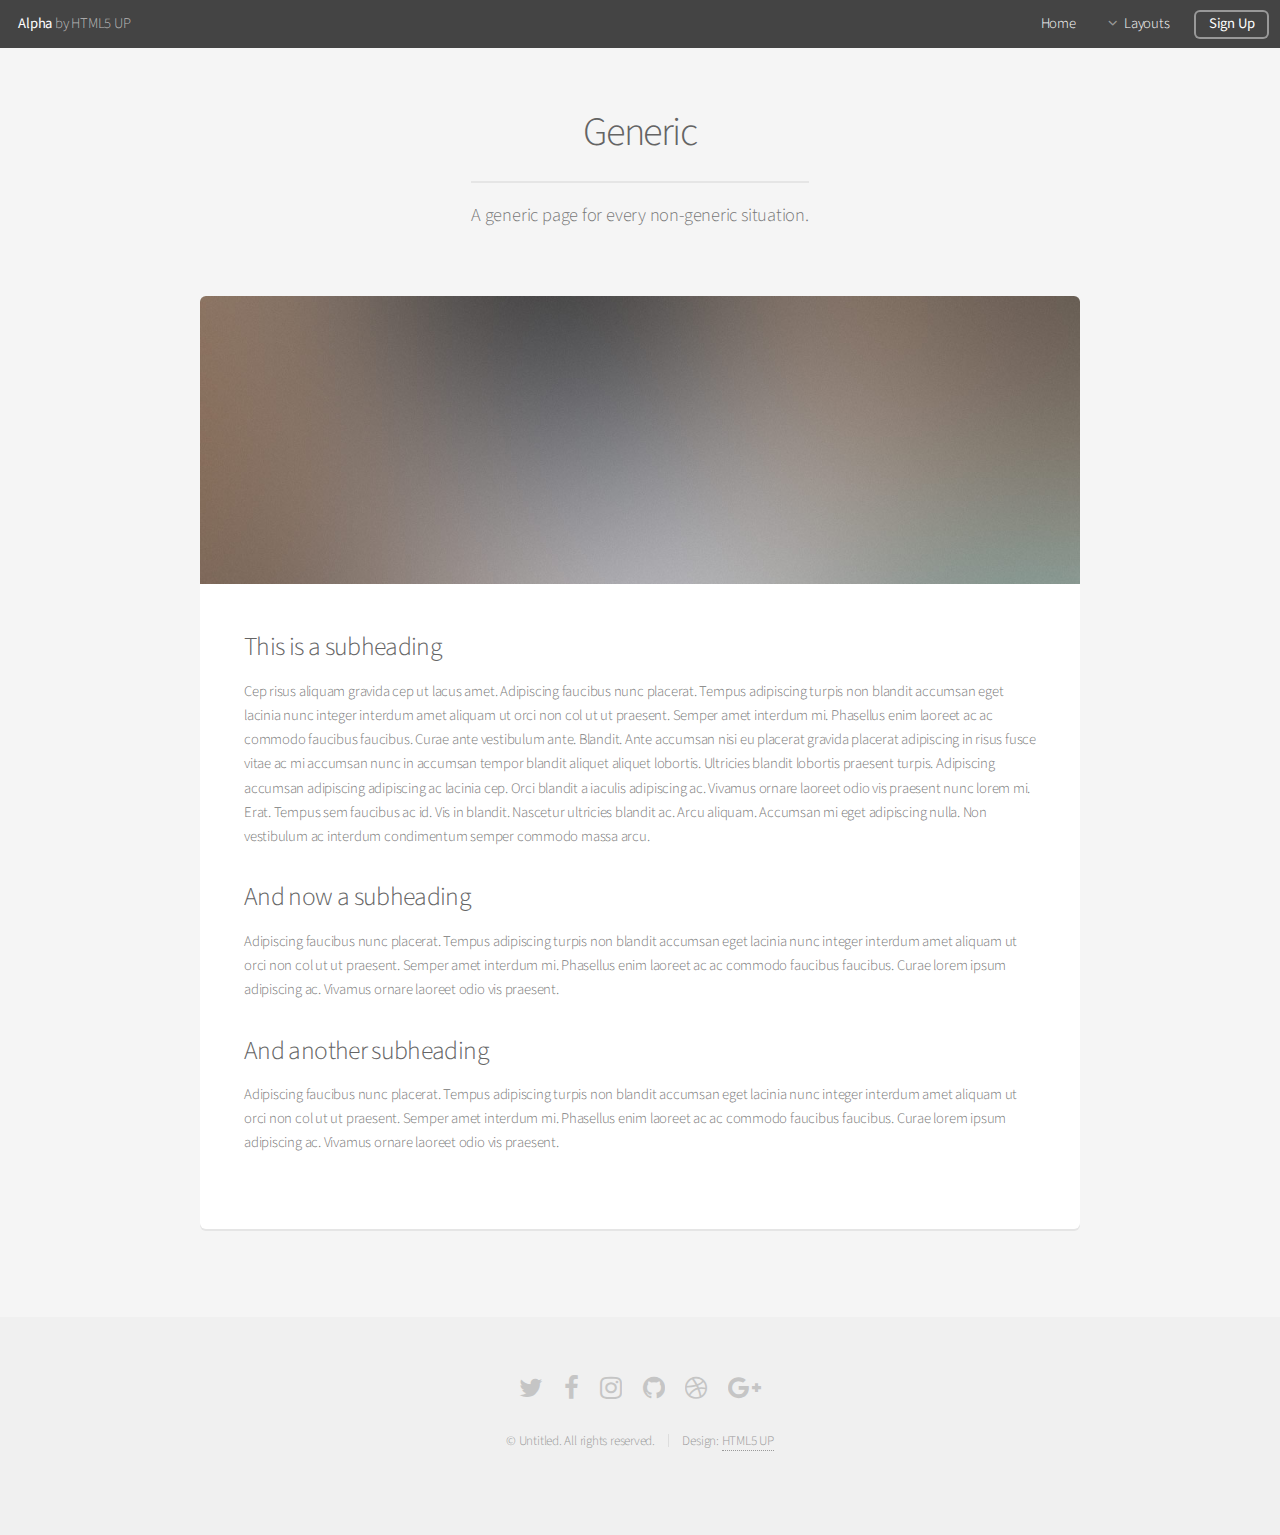
<file: profile_site/html5up-alpha 3/generic.html>
<!DOCTYPE HTML>
<!--
	Alpha by HTML5 UP
	html5up.net | @ajlkn
	Free for personal and commercial use under the CCA 3.0 license (html5up.net/license)
-->
<html>
	<head>
		<title>Generic - Alpha by HTML5 UP</title>
		<meta charset="utf-8" />
		<meta name="viewport" content="width=device-width, initial-scale=1, user-scalable=no" />
		<link rel="stylesheet" href="assets/css/main.css" />
	</head>
	<body class="is-preload">
		<div id="page-wrapper">

			<!-- Header -->
				<header id="header">
					<h1><a href="index.html">Alpha</a> by HTML5 UP</h1>
					<nav id="nav">
						<ul>
							<li><a href="index.html">Home</a></li>
							<li>
								<a href="#" class="icon fa-angle-down">Layouts</a>
								<ul>
									<li><a href="generic.html">Generic</a></li>
									<li><a href="contact.html">Contact</a></li>
									<li><a href="elements.html">Elements</a></li>
									<li>
										<a href="#">Submenu</a>
										<ul>
											<li><a href="#">Option One</a></li>
											<li><a href="#">Option Two</a></li>
											<li><a href="#">Option Three</a></li>
											<li><a href="#">Option Four</a></li>
										</ul>
									</li>
								</ul>
							</li>
							<li><a href="#" class="button">Sign Up</a></li>
						</ul>
					</nav>
				</header>

			<!-- Main -->
				<section id="main" class="container">
					<header>
						<h2>Generic</h2>
						<p>A generic page for every non-generic situation.</p>
					</header>
					<div class="box">
						<span class="image featured"><img src="images/pic01.jpg" alt="" /></span>
						<h3>This is a subheading</h3>
						<p>Cep risus aliquam gravida cep ut lacus amet. Adipiscing faucibus nunc placerat. Tempus adipiscing turpis non blandit accumsan eget lacinia nunc integer interdum amet aliquam ut orci non col ut ut praesent. Semper amet interdum mi. Phasellus enim laoreet ac ac commodo faucibus faucibus. Curae ante vestibulum ante. Blandit. Ante accumsan nisi eu placerat gravida placerat adipiscing in risus fusce vitae ac mi accumsan nunc in accumsan tempor blandit aliquet aliquet lobortis. Ultricies blandit lobortis praesent turpis. Adipiscing accumsan adipiscing adipiscing ac lacinia cep. Orci blandit a iaculis adipiscing ac. Vivamus ornare laoreet odio vis praesent nunc lorem mi. Erat. Tempus sem faucibus ac id. Vis in blandit. Nascetur ultricies blandit ac. Arcu aliquam. Accumsan mi eget adipiscing nulla. Non vestibulum ac interdum condimentum semper commodo massa arcu.</p>
						<div class="row">
							<div class="row-6 row-12-mobilep">
								<h3>And now a subheading</h3>
								<p>Adipiscing faucibus nunc placerat. Tempus adipiscing turpis non blandit accumsan eget lacinia nunc integer interdum amet aliquam ut orci non col ut ut praesent. Semper amet interdum mi. Phasellus enim laoreet ac ac commodo faucibus faucibus. Curae lorem ipsum adipiscing ac. Vivamus ornare laoreet odio vis praesent.</p>
							</div>
							<div class="row-6 row-12-mobilep">
								<h3>And another subheading</h3>
								<p>Adipiscing faucibus nunc placerat. Tempus adipiscing turpis non blandit accumsan eget lacinia nunc integer interdum amet aliquam ut orci non col ut ut praesent. Semper amet interdum mi. Phasellus enim laoreet ac ac commodo faucibus faucibus. Curae lorem ipsum adipiscing ac. Vivamus ornare laoreet odio vis praesent.</p>
							</div>
						</div>
					</div>
				</section>

			<!-- Footer -->
				<footer id="footer">
					<ul class="icons">
						<li><a href="#" class="icon fa-twitter"><span class="label">Twitter</span></a></li>
						<li><a href="#" class="icon fa-facebook"><span class="label">Facebook</span></a></li>
						<li><a href="#" class="icon fa-instagram"><span class="label">Instagram</span></a></li>
						<li><a href="#" class="icon fa-github"><span class="label">Github</span></a></li>
						<li><a href="#" class="icon fa-dribbble"><span class="label">Dribbble</span></a></li>
						<li><a href="#" class="icon fa-google-plus"><span class="label">Google+</span></a></li>
					</ul>
					<ul class="copyright">
						<li>&copy; Untitled. All rights reserved.</li><li>Design: <a href="http://html5up.net">HTML5 UP</a></li>
					</ul>
				</footer>

		</div>

		<!-- Scripts -->
			<script src="assets/js/jquery.min.js"></script>
			<script src="assets/js/jquery.dropotron.min.js"></script>
			<script src="assets/js/jquery.scrollex.min.js"></script>
			<script src="assets/js/browser.min.js"></script>
			<script src="assets/js/breakpoints.min.js"></script>
			<script src="assets/js/util.js"></script>
			<script src="assets/js/main.js"></script>

	</body>
</html>
</file>
<file: position_practice/stylesheet.css>
*{
  margin: 0px;
  padding: 0px;
}
#wrapper {
  width: 950px;
  background-color: silver;
  margin: 0px auto;
  padding: 20px;
}
#header{
  height: 150px;
  background-color: green;
  margin-bottom: 10px;
  border-style: solid double solid double;
  border-width: :10px;

}
#navigation{
  height: 300px;
  width: 200px;
  background-color: orange;
  display: inline-block;
  vertical-align: top;
  margin-right: 10px;
  box-shadow: 10px 5px 10px pink;

}

#main_content{
  height: 450px;
  width: 700px;
  background-color: blue;
  display:inline-block;
  padding: 15px;
  
}

.subcontents{
    /* margin-right: 10px; */
  height: 200px;
  width: 200px;
  background-color: pink;
  display: inline-block;
  padding-right: 3%;
  margin: 4px;
  border-radius: 50%;
  box-shadow: 1px 10px 5px black;

}

#advertisment{
  height: 120px;
  width: 645px;
  background-color: red;
  margin-top: 20px;


}

#footer {

}
</file>
<file: star_system/stylesheet.css>
#body{
  margin-top: 50px;
  font-family: sans-serif;
  background: #f1f1f1;
}
#table {
  margin: 0 auto;
  text-align: center;
  border-collapse: collapse;
  border: 1px solid #d4d4d4;
  font-size: 20px;
  background: #fff;
}

#table th,
table tr:nth-child(2n+2) {
  background: #e7e7e7;
}

#table th,
table td {
  padding: 20px 50px;
}

#table th {
  border-bottom: 1px solid #d4d4d4;
}
.stars-outer {
  display: inline-block;
  position: relative;
  font-family: FontAwesome;
}

.stars-outer::before {
  content: "\f006 \f006 \f006 \f006 \f006";
}

.stars-inner {
  position: absolute;
  top: 0;
  left: 0;
  white-space: nowrap;
  overflow: hidden;
  width: 0;
}

.stars-inner::before {
  content: "\f005 \f005 \f005 \f005 \f005";
  color: #f8ce0b;
}
.attribution{
  font-size: 12px;
  color: #444;
  text-decoration: none;
  text-align: center;
  position: fixed;
  right: 10px;
  bottom: 10px;
  z-index: -1;

}
.attribution:hover{
  color: : #1fa67a;
}
</file>
<file: profile_site/html5up-alpha 3/assets/css/main.css>
@import url("font-awesome.min.css");
@import url("https://fonts.googleapis.com/css?family=Source+Sans+Pro:300,400,300italic,400italic");

/*
	Alpha by HTML5 UP
	html5up.net | @ajlkn
	Free for personal and commercial use under the CCA 3.0 license (html5up.net/license)
*/

/* Reset */

/* Based on meyerweb.com/eric/tools/css/reset (v2.0 | 20110126 | License: public domain) */

	html, body, div, span, applet, object,
	iframe, h1, h2, h3, h4, h5, h6, p, blockquote,
	pre, a, abbr, acronym, address, big, cite,
	code, del, dfn, em, img, ins, kbd, q, s, samp,
	small, strike, strong, sub, sup, tt, var, b,
	u, i, center, dl, dt, dd, ol, ul, li, fieldset,
	form, label, legend, table, caption, tbody,
	tfoot, thead, tr, th, td, article, aside,
	canvas, details, embed, figure, figcaption,
	footer, header, hgroup, menu, nav, output, ruby,
	section, summary, time, mark, audio, video {
		margin: 0;
		padding: 0;
		border: 0;
		font-size: 100%;
		font: inherit;
		vertical-align: baseline;
	}

	article, aside, details, figcaption, figure,
	footer, header, hgroup, menu, nav, section {
		display: block;
	}

	body {
		line-height: 1;
	}

	ol, ul {
		list-style: none;
	}

	blockquote, q {
		quotes: none;
	}

		blockquote:before, blockquote:after, q:before, q:after {
			content: '';
			content: none;
		}

	table {
		border-collapse: collapse;
		border-spacing: 0;
	}

	body {
		-webkit-text-size-adjust: none;
	}

	mark {
		background-color: transparent;
		color: inherit;
	}

	input::-moz-focus-inner {
		border: 0;
		padding: 0;
	}

	input, select, textarea {
		-moz-appearance: none;
		-webkit-appearance: none;
		-ms-appearance: none;
		appearance: none;
	}

/* Basic */

	@-ms-viewport {
		width: device-width;
	}

	body {
		-ms-overflow-style: scrollbar;
	}

	@media screen and (max-width: 480px) {

		html, body {
			min-width: 320px;
		}

	}

	html {
		box-sizing: border-box;
	}

	*, *:before, *:after {
		box-sizing: inherit;
	}

	body {
		background: #f5f5f5;
	}

	body, input, select, textarea {
		color: #777;
		font-family: "Source Sans Pro", sans-serif;
		font-size: 16pt;
		font-weight: 300;
		line-height: 1.65em;
		letter-spacing: -0.015em;
	}

	a {
		-moz-transition: color 0.2s ease-in-out, border-bottom-color 0.2s ease-in-out;
		-webkit-transition: color 0.2s ease-in-out, border-bottom-color 0.2s ease-in-out;
		-ms-transition: color 0.2s ease-in-out, border-bottom-color 0.2s ease-in-out;
		transition: color 0.2s ease-in-out, border-bottom-color 0.2s ease-in-out;
		border-bottom: dotted 1px;
		color: #e89980;
		text-decoration: none;
	}

		a:hover {
			border-bottom-color: transparent;
		}

	strong, b {
		color: #646464;
		font-weight: 400;
	}

	em, i {
		font-style: italic;
	}

	p {
		margin: 0 0 2em 0;
	}

	h1, h2, h3, h4, h5, h6 {
		color: #646464;
		font-weight: 300;
		line-height: 1em;
		margin: 0 0 0.5em 0;
	}

		h1 a, h2 a, h3 a, h4 a, h5 a, h6 a {
			color: inherit;
			text-decoration: none;
		}

	h2 {
		font-size: 2.25em;
		line-height: 1.5em;
		letter-spacing: -0.035em;
	}

	h3 {
		font-size: 1.75em;
		line-height: 1.5em;
		letter-spacing: -0.025em;
	}

	h4 {
		font-size: 1.1em;
		line-height: 1.5em;
		letter-spacing: 0;
	}

	h5 {
		font-size: 0.9em;
		line-height: 1.5em;
		letter-spacing: 0;
	}

	h6 {
		font-size: 0.7em;
		line-height: 1.5em;
		letter-spacing: 0;
	}

	sub {
		font-size: 0.8em;
		position: relative;
		top: 0.5em;
	}

	sup {
		font-size: 0.8em;
		position: relative;
		top: -0.5em;
	}

	hr {
		border: 0;
		border-bottom: solid 2px #e5e5e5;
		margin: 2em 0;
	}

		hr.major {
			margin: 3em 0;
		}

	blockquote {
		border-left: solid 4px #e5e5e5;
		font-style: italic;
		margin: 0 0 2em 0;
		padding: 0.5em 0 0.5em 2em;
	}

	pre {
		-webkit-overflow-scrolling: touch;
		background: #f8f8f8;
		border-radius: 6px;
		border: solid 1px #e5e5e5;
		font-family: monospace;
		font-size: 0.9em;
		line-height: 1.75em;
		margin: 0 0 2em 0;
		overflow-x: auto;
		padding: 1em 1.5em;
	}

	code {
		background: #f8f8f8;
		border-radius: 6px;
		border: solid 1px #e5e5e5;
		font-family: monospace;
		font-size: 0.9em;
		margin: 0 0.25em;
		padding: 0.25em 0.65em;
	}

	.align-left {
		text-align: left;
	}

	.align-center {
		text-align: center;
	}

	.align-right {
		text-align: right;
	}

/* Row */

	.row {
		display: flex;
		flex-wrap: wrap;
		box-sizing: border-box;
		align-items: stretch;
	}

		.row > * {
			box-sizing: border-box;
		}

		.row.gtr-uniform > * > :last-child {
			margin-bottom: 0;
		}

		.row.aln-left {
			justify-content: flex-start;
		}

		.row.aln-center {
			justify-content: center;
		}

		.row.aln-right {
			justify-content: flex-end;
		}

		.row.aln-top {
			align-items: flex-start;
		}

		.row.aln-middle {
			align-items: center;
		}

		.row.aln-bottom {
			align-items: flex-end;
		}

		.row > .imp {
			order: -1;
		}

		.row > .col-1 {
			width: 8.3333333333%;
		}

		.row > .off-1 {
			margin-left: 8.3333333333%;
		}

		.row > .col-2 {
			width: 16.6666666667%;
		}

		.row > .off-2 {
			margin-left: 16.6666666667%;
		}

		.row > .col-3 {
			width: 25%;
		}

		.row > .off-3 {
			margin-left: 25%;
		}

		.row > .col-4 {
			width: 33.3333333333%;
		}

		.row > .off-4 {
			margin-left: 33.3333333333%;
		}

		.row > .col-5 {
			width: 41.6666666667%;
		}

		.row > .off-5 {
			margin-left: 41.6666666667%;
		}

		.row > .col-6 {
			width: 50%;
		}

		.row > .off-6 {
			margin-left: 50%;
		}

		.row > .col-7 {
			width: 58.3333333333%;
		}

		.row > .off-7 {
			margin-left: 58.3333333333%;
		}

		.row > .col-8 {
			width: 66.6666666667%;
		}

		.row > .off-8 {
			margin-left: 66.6666666667%;
		}

		.row > .col-9 {
			width: 75%;
		}

		.row > .off-9 {
			margin-left: 75%;
		}

		.row > .col-10 {
			width: 83.3333333333%;
		}

		.row > .off-10 {
			margin-left: 83.3333333333%;
		}

		.row > .col-11 {
			width: 91.6666666667%;
		}

		.row > .off-11 {
			margin-left: 91.6666666667%;
		}

		.row > .col-12 {
			width: 100%;
		}

		.row > .off-12 {
			margin-left: 100%;
		}

		.row.gtr-0 {
			margin-top: 0;
			margin-left: 0em;
		}

			.row.gtr-0 > * {
				padding: 0 0 0 0em;
			}

			.row.gtr-0.gtr-uniform {
				margin-top: 0em;
			}

				.row.gtr-0.gtr-uniform > * {
					padding-top: 0em;
				}

		.row.gtr-25 {
			margin-top: 0;
			margin-left: -0.5em;
		}

			.row.gtr-25 > * {
				padding: 0 0 0 0.5em;
			}

			.row.gtr-25.gtr-uniform {
				margin-top: -0.5em;
			}

				.row.gtr-25.gtr-uniform > * {
					padding-top: 0.5em;
				}

		.row.gtr-50 {
			margin-top: 0;
			margin-left: -1em;
		}

			.row.gtr-50 > * {
				padding: 0 0 0 1em;
			}

			.row.gtr-50.gtr-uniform {
				margin-top: -1em;
			}

				.row.gtr-50.gtr-uniform > * {
					padding-top: 1em;
				}

		.row {
			margin-top: 0;
			margin-left: -2em;
		}

			.row > * {
				padding: 0 0 0 2em;
			}

			.row.gtr-uniform {
				margin-top: -2em;
			}

				.row.gtr-uniform > * {
					padding-top: 2em;
				}

		.row.gtr-150 {
			margin-top: 0;
			margin-left: -3em;
		}

			.row.gtr-150 > * {
				padding: 0 0 0 3em;
			}

			.row.gtr-150.gtr-uniform {
				margin-top: -3em;
			}

				.row.gtr-150.gtr-uniform > * {
					padding-top: 3em;
				}

		.row.gtr-200 {
			margin-top: 0;
			margin-left: -4em;
		}

			.row.gtr-200 > * {
				padding: 0 0 0 4em;
			}

			.row.gtr-200.gtr-uniform {
				margin-top: -4em;
			}

				.row.gtr-200.gtr-uniform > * {
					padding-top: 4em;
				}

		@media screen and (max-width: 1680px) {

			.row {
				display: flex;
				flex-wrap: wrap;
				box-sizing: border-box;
				align-items: stretch;
			}

				.row > * {
					box-sizing: border-box;
				}

				.row.gtr-uniform > * > :last-child {
					margin-bottom: 0;
				}

				.row.aln-left {
					justify-content: flex-start;
				}

				.row.aln-center {
					justify-content: center;
				}

				.row.aln-right {
					justify-content: flex-end;
				}

				.row.aln-top {
					align-items: flex-start;
				}

				.row.aln-middle {
					align-items: center;
				}

				.row.aln-bottom {
					align-items: flex-end;
				}

				.row > .imp-wide {
					order: -1;
				}

				.row > .col-1-wide {
					width: 8.3333333333%;
				}

				.row > .off-1-wide {
					margin-left: 8.3333333333%;
				}

				.row > .col-2-wide {
					width: 16.6666666667%;
				}

				.row > .off-2-wide {
					margin-left: 16.6666666667%;
				}

				.row > .col-3-wide {
					width: 25%;
				}

				.row > .off-3-wide {
					margin-left: 25%;
				}

				.row > .col-4-wide {
					width: 33.3333333333%;
				}

				.row > .off-4-wide {
					margin-left: 33.3333333333%;
				}

				.row > .col-5-wide {
					width: 41.6666666667%;
				}

				.row > .off-5-wide {
					margin-left: 41.6666666667%;
				}

				.row > .col-6-wide {
					width: 50%;
				}

				.row > .off-6-wide {
					margin-left: 50%;
				}

				.row > .col-7-wide {
					width: 58.3333333333%;
				}

				.row > .off-7-wide {
					margin-left: 58.3333333333%;
				}

				.row > .col-8-wide {
					width: 66.6666666667%;
				}

				.row > .off-8-wide {
					margin-left: 66.6666666667%;
				}

				.row > .col-9-wide {
					width: 75%;
				}

				.row > .off-9-wide {
					margin-left: 75%;
				}

				.row > .col-10-wide {
					width: 83.3333333333%;
				}

				.row > .off-10-wide {
					margin-left: 83.3333333333%;
				}

				.row > .col-11-wide {
					width: 91.6666666667%;
				}

				.row > .off-11-wide {
					margin-left: 91.6666666667%;
				}

				.row > .col-12-wide {
					width: 100%;
				}

				.row > .off-12-wide {
					margin-left: 100%;
				}

				.row.gtr-0 {
					margin-top: 0;
					margin-left: 0em;
				}

					.row.gtr-0 > * {
						padding: 0 0 0 0em;
					}

					.row.gtr-0.gtr-uniform {
						margin-top: 0em;
					}

						.row.gtr-0.gtr-uniform > * {
							padding-top: 0em;
						}

				.row.gtr-25 {
					margin-top: 0;
					margin-left: -0.5em;
				}

					.row.gtr-25 > * {
						padding: 0 0 0 0.5em;
					}

					.row.gtr-25.gtr-uniform {
						margin-top: -0.5em;
					}

						.row.gtr-25.gtr-uniform > * {
							padding-top: 0.5em;
						}

				.row.gtr-50 {
					margin-top: 0;
					margin-left: -1em;
				}

					.row.gtr-50 > * {
						padding: 0 0 0 1em;
					}

					.row.gtr-50.gtr-uniform {
						margin-top: -1em;
					}

						.row.gtr-50.gtr-uniform > * {
							padding-top: 1em;
						}

				.row {
					margin-top: 0;
					margin-left: -2em;
				}

					.row > * {
						padding: 0 0 0 2em;
					}

					.row.gtr-uniform {
						margin-top: -2em;
					}

						.row.gtr-uniform > * {
							padding-top: 2em;
						}

				.row.gtr-150 {
					margin-top: 0;
					margin-left: -3em;
				}

					.row.gtr-150 > * {
						padding: 0 0 0 3em;
					}

					.row.gtr-150.gtr-uniform {
						margin-top: -3em;
					}

						.row.gtr-150.gtr-uniform > * {
							padding-top: 3em;
						}

				.row.gtr-200 {
					margin-top: 0;
					margin-left: -4em;
				}

					.row.gtr-200 > * {
						padding: 0 0 0 4em;
					}

					.row.gtr-200.gtr-uniform {
						margin-top: -4em;
					}

						.row.gtr-200.gtr-uniform > * {
							padding-top: 4em;
						}

		}

		@media screen and (max-width: 1280px) {

			.row {
				display: flex;
				flex-wrap: wrap;
				box-sizing: border-box;
				align-items: stretch;
			}

				.row > * {
					box-sizing: border-box;
				}

				.row.gtr-uniform > * > :last-child {
					margin-bottom: 0;
				}

				.row.aln-left {
					justify-content: flex-start;
				}

				.row.aln-center {
					justify-content: center;
				}

				.row.aln-right {
					justify-content: flex-end;
				}

				.row.aln-top {
					align-items: flex-start;
				}

				.row.aln-middle {
					align-items: center;
				}

				.row.aln-bottom {
					align-items: flex-end;
				}

				.row > .imp-normal {
					order: -1;
				}

				.row > .col-1-normal {
					width: 8.3333333333%;
				}

				.row > .off-1-normal {
					margin-left: 8.3333333333%;
				}

				.row > .col-2-normal {
					width: 16.6666666667%;
				}

				.row > .off-2-normal {
					margin-left: 16.6666666667%;
				}

				.row > .col-3-normal {
					width: 25%;
				}

				.row > .off-3-normal {
					margin-left: 25%;
				}

				.row > .col-4-normal {
					width: 33.3333333333%;
				}

				.row > .off-4-normal {
					margin-left: 33.3333333333%;
				}

				.row > .col-5-normal {
					width: 41.6666666667%;
				}

				.row > .off-5-normal {
					margin-left: 41.6666666667%;
				}

				.row > .col-6-normal {
					width: 50%;
				}

				.row > .off-6-normal {
					margin-left: 50%;
				}

				.row > .col-7-normal {
					width: 58.3333333333%;
				}

				.row > .off-7-normal {
					margin-left: 58.3333333333%;
				}

				.row > .col-8-normal {
					width: 66.6666666667%;
				}

				.row > .off-8-normal {
					margin-left: 66.6666666667%;
				}

				.row > .col-9-normal {
					width: 75%;
				}

				.row > .off-9-normal {
					margin-left: 75%;
				}

				.row > .col-10-normal {
					width: 83.3333333333%;
				}

				.row > .off-10-normal {
					margin-left: 83.3333333333%;
				}

				.row > .col-11-normal {
					width: 91.6666666667%;
				}

				.row > .off-11-normal {
					margin-left: 91.6666666667%;
				}

				.row > .col-12-normal {
					width: 100%;
				}

				.row > .off-12-normal {
					margin-left: 100%;
				}

				.row.gtr-0 {
					margin-top: 0;
					margin-left: 0em;
				}

					.row.gtr-0 > * {
						padding: 0 0 0 0em;
					}

					.row.gtr-0.gtr-uniform {
						margin-top: 0em;
					}

						.row.gtr-0.gtr-uniform > * {
							padding-top: 0em;
						}

				.row.gtr-25 {
					margin-top: 0;
					margin-left: -0.5em;
				}

					.row.gtr-25 > * {
						padding: 0 0 0 0.5em;
					}

					.row.gtr-25.gtr-uniform {
						margin-top: -0.5em;
					}

						.row.gtr-25.gtr-uniform > * {
							padding-top: 0.5em;
						}

				.row.gtr-50 {
					margin-top: 0;
					margin-left: -1em;
				}

					.row.gtr-50 > * {
						padding: 0 0 0 1em;
					}

					.row.gtr-50.gtr-uniform {
						margin-top: -1em;
					}

						.row.gtr-50.gtr-uniform > * {
							padding-top: 1em;
						}

				.row {
					margin-top: 0;
					margin-left: -2em;
				}

					.row > * {
						padding: 0 0 0 2em;
					}

					.row.gtr-uniform {
						margin-top: -2em;
					}

						.row.gtr-uniform > * {
							padding-top: 2em;
						}

				.row.gtr-150 {
					margin-top: 0;
					margin-left: -3em;
				}

					.row.gtr-150 > * {
						padding: 0 0 0 3em;
					}

					.row.gtr-150.gtr-uniform {
						margin-top: -3em;
					}

						.row.gtr-150.gtr-uniform > * {
							padding-top: 3em;
						}

				.row.gtr-200 {
					margin-top: 0;
					margin-left: -4em;
				}

					.row.gtr-200 > * {
						padding: 0 0 0 4em;
					}

					.row.gtr-200.gtr-uniform {
						margin-top: -4em;
					}

						.row.gtr-200.gtr-uniform > * {
							padding-top: 4em;
						}

		}

		@media screen and (max-width: 980px) {

			.row {
				display: flex;
				flex-wrap: wrap;
				box-sizing: border-box;
				align-items: stretch;
			}

				.row > * {
					box-sizing: border-box;
				}

				.row.gtr-uniform > * > :last-child {
					margin-bottom: 0;
				}

				.row.aln-left {
					justify-content: flex-start;
				}

				.row.aln-center {
					justify-content: center;
				}

				.row.aln-right {
					justify-content: flex-end;
				}

				.row.aln-top {
					align-items: flex-start;
				}

				.row.aln-middle {
					align-items: center;
				}

				.row.aln-bottom {
					align-items: flex-end;
				}

				.row > .imp-narrow {
					order: -1;
				}

				.row > .col-1-narrow {
					width: 8.3333333333%;
				}

				.row > .off-1-narrow {
					margin-left: 8.3333333333%;
				}

				.row > .col-2-narrow {
					width: 16.6666666667%;
				}

				.row > .off-2-narrow {
					margin-left: 16.6666666667%;
				}

				.row > .col-3-narrow {
					width: 25%;
				}

				.row > .off-3-narrow {
					margin-left: 25%;
				}

				.row > .col-4-narrow {
					width: 33.3333333333%;
				}

				.row > .off-4-narrow {
					margin-left: 33.3333333333%;
				}

				.row > .col-5-narrow {
					width: 41.6666666667%;
				}

				.row > .off-5-narrow {
					margin-left: 41.6666666667%;
				}

				.row > .col-6-narrow {
					width: 50%;
				}

				.row > .off-6-narrow {
					margin-left: 50%;
				}

				.row > .col-7-narrow {
					width: 58.3333333333%;
				}

				.row > .off-7-narrow {
					margin-left: 58.3333333333%;
				}

				.row > .col-8-narrow {
					width: 66.6666666667%;
				}

				.row > .off-8-narrow {
					margin-left: 66.6666666667%;
				}

				.row > .col-9-narrow {
					width: 75%;
				}

				.row > .off-9-narrow {
					margin-left: 75%;
				}

				.row > .col-10-narrow {
					width: 83.3333333333%;
				}

				.row > .off-10-narrow {
					margin-left: 83.3333333333%;
				}

				.row > .col-11-narrow {
					width: 91.6666666667%;
				}

				.row > .off-11-narrow {
					margin-left: 91.6666666667%;
				}

				.row > .col-12-narrow {
					width: 100%;
				}

				.row > .off-12-narrow {
					margin-left: 100%;
				}

				.row.gtr-0 {
					margin-top: 0;
					margin-left: 0em;
				}

					.row.gtr-0 > * {
						padding: 0 0 0 0em;
					}

					.row.gtr-0.gtr-uniform {
						margin-top: 0em;
					}

						.row.gtr-0.gtr-uniform > * {
							padding-top: 0em;
						}

				.row.gtr-25 {
					margin-top: 0;
					margin-left: -0.5em;
				}

					.row.gtr-25 > * {
						padding: 0 0 0 0.5em;
					}

					.row.gtr-25.gtr-uniform {
						margin-top: -0.5em;
					}

						.row.gtr-25.gtr-uniform > * {
							padding-top: 0.5em;
						}

				.row.gtr-50 {
					margin-top: 0;
					margin-left: -1em;
				}

					.row.gtr-50 > * {
						padding: 0 0 0 1em;
					}

					.row.gtr-50.gtr-uniform {
						margin-top: -1em;
					}

						.row.gtr-50.gtr-uniform > * {
							padding-top: 1em;
						}

				.row {
					margin-top: 0;
					margin-left: -2em;
				}

					.row > * {
						padding: 0 0 0 2em;
					}

					.row.gtr-uniform {
						margin-top: -2em;
					}

						.row.gtr-uniform > * {
							padding-top: 2em;
						}

				.row.gtr-150 {
					margin-top: 0;
					margin-left: -3em;
				}

					.row.gtr-150 > * {
						padding: 0 0 0 3em;
					}

					.row.gtr-150.gtr-uniform {
						margin-top: -3em;
					}

						.row.gtr-150.gtr-uniform > * {
							padding-top: 3em;
						}

				.row.gtr-200 {
					margin-top: 0;
					margin-left: -4em;
				}

					.row.gtr-200 > * {
						padding: 0 0 0 4em;
					}

					.row.gtr-200.gtr-uniform {
						margin-top: -4em;
					}

						.row.gtr-200.gtr-uniform > * {
							padding-top: 4em;
						}

		}

		@media screen and (max-width: 840px) {

			.row {
				display: flex;
				flex-wrap: wrap;
				box-sizing: border-box;
				align-items: stretch;
			}

				.row > * {
					box-sizing: border-box;
				}

				.row.gtr-uniform > * > :last-child {
					margin-bottom: 0;
				}

				.row.aln-left {
					justify-content: flex-start;
				}

				.row.aln-center {
					justify-content: center;
				}

				.row.aln-right {
					justify-content: flex-end;
				}

				.row.aln-top {
					align-items: flex-start;
				}

				.row.aln-middle {
					align-items: center;
				}

				.row.aln-bottom {
					align-items: flex-end;
				}

				.row > .imp-narrower {
					order: -1;
				}

				.row > .col-1-narrower {
					width: 8.3333333333%;
				}

				.row > .off-1-narrower {
					margin-left: 8.3333333333%;
				}

				.row > .col-2-narrower {
					width: 16.6666666667%;
				}

				.row > .off-2-narrower {
					margin-left: 16.6666666667%;
				}

				.row > .col-3-narrower {
					width: 25%;
				}

				.row > .off-3-narrower {
					margin-left: 25%;
				}

				.row > .col-4-narrower {
					width: 33.3333333333%;
				}

				.row > .off-4-narrower {
					margin-left: 33.3333333333%;
				}

				.row > .col-5-narrower {
					width: 41.6666666667%;
				}

				.row > .off-5-narrower {
					margin-left: 41.6666666667%;
				}

				.row > .col-6-narrower {
					width: 50%;
				}

				.row > .off-6-narrower {
					margin-left: 50%;
				}

				.row > .col-7-narrower {
					width: 58.3333333333%;
				}

				.row > .off-7-narrower {
					margin-left: 58.3333333333%;
				}

				.row > .col-8-narrower {
					width: 66.6666666667%;
				}

				.row > .off-8-narrower {
					margin-left: 66.6666666667%;
				}

				.row > .col-9-narrower {
					width: 75%;
				}

				.row > .off-9-narrower {
					margin-left: 75%;
				}

				.row > .col-10-narrower {
					width: 83.3333333333%;
				}

				.row > .off-10-narrower {
					margin-left: 83.3333333333%;
				}

				.row > .col-11-narrower {
					width: 91.6666666667%;
				}

				.row > .off-11-narrower {
					margin-left: 91.6666666667%;
				}

				.row > .col-12-narrower {
					width: 100%;
				}

				.row > .off-12-narrower {
					margin-left: 100%;
				}

				.row.gtr-0 {
					margin-top: 0;
					margin-left: 0em;
				}

					.row.gtr-0 > * {
						padding: 0 0 0 0em;
					}

					.row.gtr-0.gtr-uniform {
						margin-top: 0em;
					}

						.row.gtr-0.gtr-uniform > * {
							padding-top: 0em;
						}

				.row.gtr-25 {
					margin-top: 0;
					margin-left: -0.5em;
				}

					.row.gtr-25 > * {
						padding: 0 0 0 0.5em;
					}

					.row.gtr-25.gtr-uniform {
						margin-top: -0.5em;
					}

						.row.gtr-25.gtr-uniform > * {
							padding-top: 0.5em;
						}

				.row.gtr-50 {
					margin-top: 0;
					margin-left: -1em;
				}

					.row.gtr-50 > * {
						padding: 0 0 0 1em;
					}

					.row.gtr-50.gtr-uniform {
						margin-top: -1em;
					}

						.row.gtr-50.gtr-uniform > * {
							padding-top: 1em;
						}

				.row {
					margin-top: 0;
					margin-left: -2em;
				}

					.row > * {
						padding: 0 0 0 2em;
					}

					.row.gtr-uniform {
						margin-top: -2em;
					}

						.row.gtr-uniform > * {
							padding-top: 2em;
						}

				.row.gtr-150 {
					margin-top: 0;
					margin-left: -3em;
				}

					.row.gtr-150 > * {
						padding: 0 0 0 3em;
					}

					.row.gtr-150.gtr-uniform {
						margin-top: -3em;
					}

						.row.gtr-150.gtr-uniform > * {
							padding-top: 3em;
						}

				.row.gtr-200 {
					margin-top: 0;
					margin-left: -4em;
				}

					.row.gtr-200 > * {
						padding: 0 0 0 4em;
					}

					.row.gtr-200.gtr-uniform {
						margin-top: -4em;
					}

						.row.gtr-200.gtr-uniform > * {
							padding-top: 4em;
						}

		}

		@media screen and (max-width: 736px) {

			.row {
				display: flex;
				flex-wrap: wrap;
				box-sizing: border-box;
				align-items: stretch;
			}

				.row > * {
					box-sizing: border-box;
				}

				.row.gtr-uniform > * > :last-child {
					margin-bottom: 0;
				}

				.row.aln-left {
					justify-content: flex-start;
				}

				.row.aln-center {
					justify-content: center;
				}

				.row.aln-right {
					justify-content: flex-end;
				}

				.row.aln-top {
					align-items: flex-start;
				}

				.row.aln-middle {
					align-items: center;
				}

				.row.aln-bottom {
					align-items: flex-end;
				}

				.row > .imp-mobile {
					order: -1;
				}

				.row > .col-1-mobile {
					width: 8.3333333333%;
				}

				.row > .off-1-mobile {
					margin-left: 8.3333333333%;
				}

				.row > .col-2-mobile {
					width: 16.6666666667%;
				}

				.row > .off-2-mobile {
					margin-left: 16.6666666667%;
				}

				.row > .col-3-mobile {
					width: 25%;
				}

				.row > .off-3-mobile {
					margin-left: 25%;
				}

				.row > .col-4-mobile {
					width: 33.3333333333%;
				}

				.row > .off-4-mobile {
					margin-left: 33.3333333333%;
				}

				.row > .col-5-mobile {
					width: 41.6666666667%;
				}

				.row > .off-5-mobile {
					margin-left: 41.6666666667%;
				}

				.row > .col-6-mobile {
					width: 50%;
				}

				.row > .off-6-mobile {
					margin-left: 50%;
				}

				.row > .col-7-mobile {
					width: 58.3333333333%;
				}

				.row > .off-7-mobile {
					margin-left: 58.3333333333%;
				}

				.row > .col-8-mobile {
					width: 66.6666666667%;
				}

				.row > .off-8-mobile {
					margin-left: 66.6666666667%;
				}

				.row > .col-9-mobile {
					width: 75%;
				}

				.row > .off-9-mobile {
					margin-left: 75%;
				}

				.row > .col-10-mobile {
					width: 83.3333333333%;
				}

				.row > .off-10-mobile {
					margin-left: 83.3333333333%;
				}

				.row > .col-11-mobile {
					width: 91.6666666667%;
				}

				.row > .off-11-mobile {
					margin-left: 91.6666666667%;
				}

				.row > .col-12-mobile {
					width: 100%;
				}

				.row > .off-12-mobile {
					margin-left: 100%;
				}

				.row.gtr-0 {
					margin-top: 0;
					margin-left: 0em;
				}

					.row.gtr-0 > * {
						padding: 0 0 0 0em;
					}

					.row.gtr-0.gtr-uniform {
						margin-top: 0em;
					}

						.row.gtr-0.gtr-uniform > * {
							padding-top: 0em;
						}

				.row.gtr-25 {
					margin-top: 0;
					margin-left: -0.5em;
				}

					.row.gtr-25 > * {
						padding: 0 0 0 0.5em;
					}

					.row.gtr-25.gtr-uniform {
						margin-top: -0.5em;
					}

						.row.gtr-25.gtr-uniform > * {
							padding-top: 0.5em;
						}

				.row.gtr-50 {
					margin-top: 0;
					margin-left: -1em;
				}

					.row.gtr-50 > * {
						padding: 0 0 0 1em;
					}

					.row.gtr-50.gtr-uniform {
						margin-top: -1em;
					}

						.row.gtr-50.gtr-uniform > * {
							padding-top: 1em;
						}

				.row {
					margin-top: 0;
					margin-left: -2em;
				}

					.row > * {
						padding: 0 0 0 2em;
					}

					.row.gtr-uniform {
						margin-top: -2em;
					}

						.row.gtr-uniform > * {
							padding-top: 2em;
						}

				.row.gtr-150 {
					margin-top: 0;
					margin-left: -3em;
				}

					.row.gtr-150 > * {
						padding: 0 0 0 3em;
					}

					.row.gtr-150.gtr-uniform {
						margin-top: -3em;
					}

						.row.gtr-150.gtr-uniform > * {
							padding-top: 3em;
						}

				.row.gtr-200 {
					margin-top: 0;
					margin-left: -4em;
				}

					.row.gtr-200 > * {
						padding: 0 0 0 4em;
					}

					.row.gtr-200.gtr-uniform {
						margin-top: -4em;
					}

						.row.gtr-200.gtr-uniform > * {
							padding-top: 4em;
						}

		}

		@media screen and (max-width: 480px) {

			.row {
				display: flex;
				flex-wrap: wrap;
				box-sizing: border-box;
				align-items: stretch;
			}

				.row > * {
					box-sizing: border-box;
				}

				.row.gtr-uniform > * > :last-child {
					margin-bottom: 0;
				}

				.row.aln-left {
					justify-content: flex-start;
				}

				.row.aln-center {
					justify-content: center;
				}

				.row.aln-right {
					justify-content: flex-end;
				}

				.row.aln-top {
					align-items: flex-start;
				}

				.row.aln-middle {
					align-items: center;
				}

				.row.aln-bottom {
					align-items: flex-end;
				}

				.row > .imp-mobilep {
					order: -1;
				}

				.row > .col-1-mobilep {
					width: 8.3333333333%;
				}

				.row > .off-1-mobilep {
					margin-left: 8.3333333333%;
				}

				.row > .col-2-mobilep {
					width: 16.6666666667%;
				}

				.row > .off-2-mobilep {
					margin-left: 16.6666666667%;
				}

				.row > .col-3-mobilep {
					width: 25%;
				}

				.row > .off-3-mobilep {
					margin-left: 25%;
				}

				.row > .col-4-mobilep {
					width: 33.3333333333%;
				}

				.row > .off-4-mobilep {
					margin-left: 33.3333333333%;
				}

				.row > .col-5-mobilep {
					width: 41.6666666667%;
				}

				.row > .off-5-mobilep {
					margin-left: 41.6666666667%;
				}

				.row > .col-6-mobilep {
					width: 50%;
				}

				.row > .off-6-mobilep {
					margin-left: 50%;
				}

				.row > .col-7-mobilep {
					width: 58.3333333333%;
				}

				.row > .off-7-mobilep {
					margin-left: 58.3333333333%;
				}

				.row > .col-8-mobilep {
					width: 66.6666666667%;
				}

				.row > .off-8-mobilep {
					margin-left: 66.6666666667%;
				}

				.row > .col-9-mobilep {
					width: 75%;
				}

				.row > .off-9-mobilep {
					margin-left: 75%;
				}

				.row > .col-10-mobilep {
					width: 83.3333333333%;
				}

				.row > .off-10-mobilep {
					margin-left: 83.3333333333%;
				}

				.row > .col-11-mobilep {
					width: 91.6666666667%;
				}

				.row > .off-11-mobilep {
					margin-left: 91.6666666667%;
				}

				.row > .col-12-mobilep {
					width: 100%;
				}

				.row > .off-12-mobilep {
					margin-left: 100%;
				}

				.row.gtr-0 {
					margin-top: 0;
					margin-left: 0em;
				}

					.row.gtr-0 > * {
						padding: 0 0 0 0em;
					}

					.row.gtr-0.gtr-uniform {
						margin-top: 0em;
					}

						.row.gtr-0.gtr-uniform > * {
							padding-top: 0em;
						}

				.row.gtr-25 {
					margin-top: 0;
					margin-left: -0.5em;
				}

					.row.gtr-25 > * {
						padding: 0 0 0 0.5em;
					}

					.row.gtr-25.gtr-uniform {
						margin-top: -0.5em;
					}

						.row.gtr-25.gtr-uniform > * {
							padding-top: 0.5em;
						}

				.row.gtr-50 {
					margin-top: 0;
					margin-left: -1em;
				}

					.row.gtr-50 > * {
						padding: 0 0 0 1em;
					}

					.row.gtr-50.gtr-uniform {
						margin-top: -1em;
					}

						.row.gtr-50.gtr-uniform > * {
							padding-top: 1em;
						}

				.row {
					margin-top: 0;
					margin-left: -2em;
				}

					.row > * {
						padding: 0 0 0 2em;
					}

					.row.gtr-uniform {
						margin-top: -2em;
					}

						.row.gtr-uniform > * {
							padding-top: 2em;
						}

				.row.gtr-150 {
					margin-top: 0;
					margin-left: -3em;
				}

					.row.gtr-150 > * {
						padding: 0 0 0 3em;
					}

					.row.gtr-150.gtr-uniform {
						margin-top: -3em;
					}

						.row.gtr-150.gtr-uniform > * {
							padding-top: 3em;
						}

				.row.gtr-200 {
					margin-top: 0;
					margin-left: -4em;
				}

					.row.gtr-200 > * {
						padding: 0 0 0 4em;
					}

					.row.gtr-200.gtr-uniform {
						margin-top: -4em;
					}

						.row.gtr-200.gtr-uniform > * {
							padding-top: 4em;
						}

		}

/* Container */

	.container {
		margin: 0 auto;
		max-width: calc(100% - 5em);
		width: 60em;
	}

		.container.xsmall {
			width: 15em;
		}

		.container.small {
			width: 30em;
		}

		.container.medium {
			width: 45em;
		}

		.container.large {
			width: 75em;
		}

		.container.xlarge {
			width: 90em;
		}

		.container.max {
			width: 100%;
		}

		@media screen and (max-width: 840px) {

			.container {
				width: 100% !important;
			}

		}

		@media screen and (max-width: 736px) {

			.container {
				max-width: 100%;
			}

		}

/* Section/Article */

	section.special, article.special {
		text-align: center;
	}

	header p {
		color: #999;
		position: relative;
		margin: 0 0 1.5em 0;
		font-style: italic;
	}

	header h2 + p {
		font-size: 1.25em;
		margin-top: -1em;
		line-height: 1.5em;
	}

	header h3 + p {
		font-size: 1.1em;
		margin-top: -0.85em;
		line-height: 1.5em;
	}

	header h4 + p,
	header h5 + p,
	header h6 + p {
		font-size: 0.8em;
		margin-top: -0.5em;
		line-height: 1.5em;
	}

	header.major {
		padding: 1em 0;
		text-align: center;
	}

		header.major h2 {
			margin: 0;
		}

		header.major p {
			display: inline-block;
			border-top: solid 2px #e5e5e5;
			color: #777;
			margin: 1.5em 0 0 0;
			padding: 1.5em 0 0 0;
			font-style: normal;
		}

/* Form */

	form {
		margin: 0 0 2em 0;
	}

	label {
		color: #646464;
		display: block;
		font-size: 0.9em;
		font-weight: 300;
		margin: 0 0 1em 0;
	}

	input[type="text"],
	input[type="password"],
	input[type="email"],
	select,
	textarea {
		-moz-appearance: none;
		-webkit-appearance: none;
		-ms-appearance: none;
		appearance: none;
		background-color: #f8f8f8;
		border-radius: 6px;
		border: solid 1px #e5e5e5;
		color: inherit;
		display: block;
		outline: 0;
		padding: 0 1em;
		text-decoration: none;
		width: 100%;
	}

		input[type="text"]:invalid,
		input[type="password"]:invalid,
		input[type="email"]:invalid,
		select:invalid,
		textarea:invalid {
			box-shadow: none;
		}

		input[type="text"]:focus,
		input[type="password"]:focus,
		input[type="email"]:focus,
		select:focus,
		textarea:focus {
			border-color: #e89980;
			box-shadow: 0 0 0 2px #e89980;
		}

	select {
		background-image: url("data:image/svg+xml;charset=utf8,%3Csvg xmlns='http://www.w3.org/2000/svg' width='40' height='40' preserveAspectRatio='none' viewBox='0 0 40 40'%3E%3Cpath d='M9.4,12.3l10.4,10.4l10.4-10.4c0.2-0.2,0.5-0.4,0.9-0.4c0.3,0,0.6,0.1,0.9,0.4l3.3,3.3c0.2,0.2,0.4,0.5,0.4,0.9 c0,0.4-0.1,0.6-0.4,0.9L20.7,31.9c-0.2,0.2-0.5,0.4-0.9,0.4c-0.3,0-0.6-0.1-0.9-0.4L4.3,17.3c-0.2-0.2-0.4-0.5-0.4-0.9 c0-0.4,0.1-0.6,0.4-0.9l3.3-3.3c0.2-0.2,0.5-0.4,0.9-0.4S9.1,12.1,9.4,12.3z' fill='%23e5e5e5' /%3E%3C/svg%3E");
		background-size: 1.25em;
		background-repeat: no-repeat;
		background-position: calc(100% - 1em) center;
		height: 3em;
		padding-right: 3em;
		text-overflow: ellipsis;
	}

		select option {
			color: #777;
			background-color: #f5f5f5;
		}

		select:focus::-ms-value {
			background-color: transparent;
		}

		select::-ms-expand {
			display: none;
		}

	input[type="text"],
	input[type="password"],
	input[type="email"],
	select {
		height: 3em;
	}

	textarea {
		padding: 0.75em 1em;
	}

	input[type="checkbox"],
	input[type="radio"] {
		-moz-appearance: none;
		-webkit-appearance: none;
		-ms-appearance: none;
		appearance: none;
		display: block;
		float: left;
		margin-right: -2em;
		opacity: 0;
		width: 1em;
		z-index: -1;
	}

		input[type="checkbox"] + label,
		input[type="radio"] + label {
			text-decoration: none;
			color: #777;
			cursor: pointer;
			display: inline-block;
			font-size: 1em;
			font-weight: 300;
			padding-left: 2.55em;
			padding-right: 0.75em;
			position: relative;
		}

			input[type="checkbox"] + label:before,
			input[type="radio"] + label:before {
				-moz-osx-font-smoothing: grayscale;
				-webkit-font-smoothing: antialiased;
				font-family: FontAwesome;
				font-style: normal;
				font-weight: normal;
				text-transform: none !important;
			}

			input[type="checkbox"] + label:before,
			input[type="radio"] + label:before {
				background: #f8f8f8;
				border-radius: 6px;
				border: solid 1px #e5e5e5;
				content: '';
				display: inline-block;
				height: 1.8em;
				left: 0;
				line-height: 1.725em;
				position: absolute;
				text-align: center;
				top: 0;
				width: 1.8em;
			}

		input[type="checkbox"]:checked + label:before,
		input[type="radio"]:checked + label:before {
			background: #666;
			border-color: #666;
			color: #ffffff;
			content: '\f00c';
		}

		input[type="checkbox"]:focus + label:before,
		input[type="radio"]:focus + label:before {
			border-color: #e89980;
			box-shadow: 0 0 0 1px #e89980;
		}

	input[type="checkbox"] + label:before {
		border-radius: 6px;
	}

	input[type="radio"] + label:before {
		border-radius: 100%;
	}

	::-webkit-input-placeholder {
		color: #999 !important;
		opacity: 1.0;
	}

	:-moz-placeholder {
		color: #999 !important;
		opacity: 1.0;
	}

	::-moz-placeholder {
		color: #999 !important;
		opacity: 1.0;
	}

	:-ms-input-placeholder {
		color: #999 !important;
		opacity: 1.0;
	}

/* Box */

	.box {
		background: #fff;
		border-radius: 6px;
		box-shadow: 0 2px 0 0 #e5e5e5;
		margin: 0 0 2em 0;
		padding: 3em;
	}

		.box > :last-child {
			margin-bottom: 0;
		}

		.box.alt {
			background: none !important;
			border-radius: 0 !important;
			box-shadow: none !important;
			margin: 0 0 2em 0;
			padding: 0 !important;
		}

		.box.features .features-row {
			border-top: solid 2px #e5e5e5;
			position: relative;
		}

			.box.features .features-row:after {
				clear: both;
				content: '';
				display: block;
			}

			.box.features .features-row section {
				float: left;
				padding: 3em;
				width: 50%;
			}

				.box.features .features-row section :last-child {
					margin-bottom: 0;
				}

				.box.features .features-row section:nth-child(2n) {
					padding-right: 0;
				}

					.box.features .features-row section:nth-child(2n):before {
						background: #e5e5e5;
						content: '';
						display: block;
						height: 100%;
						margin-left: -3em;
						position: absolute;
						top: 0;
						width: 2px;
					}

				.box.features .features-row section:nth-child(2n-1) {
					padding-left: 0;
				}

			.box.features .features-row:first-child {
				border-top: 0;
			}

				.box.features .features-row:first-child section {
					padding-top: 0;
				}

			.box.features .features-row:last-child {
				padding-bottom: 0;
			}

				.box.features .features-row:last-child section {
					padding-bottom: 0;
				}

		.box.special {
			text-align: center;
		}

		.box .image.featured {
			border-radius: 0;
			display: block;
			margin: 3em 0 3em -3em;
			position: relative;
			width: calc(100% + 6em);
		}

			.box .image.featured img {
				border-radius: 0;
				display: block;
				width: 100%;
			}

			.box .image.featured:first-child {
				border-radius: 6px 6px 0 0;
				margin-bottom: 3em;
				margin-top: -3em;
			}

				.box .image.featured:first-child img {
					border-radius: 6px 6px 0 0;
				}

			.box .image.featured:last-child {
				border-radius: 0 0 6px 6px;
				margin-bottom: -3em;
				margin-top: 3em;
			}

				.box .image.featured:last-child img {
					border-radius: 0 0 6px 6px;
				}

/* Icon */

	.icon {
		text-decoration: none;
		border-bottom: none;
		position: relative;
	}

		.icon:before {
			-moz-osx-font-smoothing: grayscale;
			-webkit-font-smoothing: antialiased;
			font-family: FontAwesome;
			font-style: normal;
			font-weight: normal;
			text-transform: none !important;
		}

		.icon > .label {
			display: none;
		}

		.icon.major {
			background: #666;
			border-radius: 100%;
			color: #ffffff;
			cursor: default;
			display: inline-block;
			height: 5.5em;
			line-height: 5.5em;
			margin: 0 0 2em 0;
			width: 5.5em;
		}

			.icon.major:before {
				font-size: 2.5em;
			}

			.icon.major.accent1 {
				background: #666;
				color: #ffffff;
			}

			.icon.major.accent2 {
				background: #e89980;
				color: #ffffff;
			}

			.icon.major.accent3 {
				background: #7fcdb8;
				color: #ffffff;
			}

			.icon.major.accent4 {
				background: #90b0ba;
				color: #ffffff;
			}

			.icon.major.accent5 {
				background: #e5cb95;
				color: #ffffff;
			}

/* Image */

	.image {
		border-radius: 6px;
		border: 0;
		display: inline-block;
		position: relative;
	}

		.image img {
			border-radius: 6px;
			display: block;
		}

		.image.left {
			float: left;
			padding: 0 1.5em 1em 0;
			top: 0.25em;
		}

		.image.right {
			float: right;
			padding: 0 0 1em 1.5em;
			top: 0.25em;
		}

		.image.fit {
			display: block;
			margin: 0 0 2em 0;
			width: 100%;
		}

			.image.fit img {
				display: block;
				width: 100%;
			}

/* List */

	ol {
		list-style: decimal;
		margin: 0 0 2em 0;
		padding-left: 1.25em;
	}

		ol li {
			padding-left: 0.25em;
		}

	ul {
		list-style: disc;
		margin: 0 0 2em 0;
		padding-left: 1em;
	}

		ul li {
			padding-left: 0.5em;
		}

		ul.alt {
			list-style: none;
			padding-left: 0;
		}

			ul.alt li {
				border-top: solid 1px #e5e5e5;
				padding: 0.5em 0;
			}

				ul.alt li:first-child {
					border-top: 0;
					padding-top: 0;
				}

		ul.icons {
			cursor: default;
			list-style: none;
			padding-left: 0;
		}

			ul.icons li {
				display: inline-block;
				padding: 0 1.25em 0 0;
			}

				ul.icons li:last-child {
					padding-right: 0;
				}

				ul.icons li .icon {
					color: inherit;
				}

					ul.icons li .icon:before {
						font-size: 1.75em;
					}

	dl {
		margin: 0 0 2em 0;
	}

/* Actions */

	ul.actions {
		display: -moz-flex;
		display: -webkit-flex;
		display: -ms-flex;
		display: flex;
		cursor: default;
		list-style: none;
		margin-left: -1em;
		padding-left: 0;
	}

		ul.actions li {
			padding: 0 0 0 1em;
			vertical-align: middle;
		}

		ul.actions.special {
			-moz-justify-content: center;
			-webkit-justify-content: center;
			-ms-justify-content: center;
			justify-content: center;
			width: 100%;
			margin-left: 0;
		}

			ul.actions.special li:first-child {
				padding-left: 0;
			}

		ul.actions.stacked {
			-moz-flex-direction: column;
			-webkit-flex-direction: column;
			-ms-flex-direction: column;
			flex-direction: column;
			margin-left: 0;
		}

			ul.actions.stacked li {
				padding: 1.3em 0 0 0;
			}

				ul.actions.stacked li:first-child {
					padding-top: 0;
				}

		ul.actions.fit {
			width: calc(100% + 1em);
		}

			ul.actions.fit li {
				-moz-flex-grow: 1;
				-webkit-flex-grow: 1;
				-ms-flex-grow: 1;
				flex-grow: 1;
				-moz-flex-shrink: 1;
				-webkit-flex-shrink: 1;
				-ms-flex-shrink: 1;
				flex-shrink: 1;
				width: 100%;
			}

				ul.actions.fit li > * {
					width: 100%;
				}

			ul.actions.fit.stacked {
				width: 100%;
			}

		@media screen and (max-width: 480px) {

			ul.actions:not(.fixed) {
				-moz-flex-direction: column;
				-webkit-flex-direction: column;
				-ms-flex-direction: column;
				flex-direction: column;
				margin-left: 0;
				width: 100% !important;
			}

				ul.actions:not(.fixed) li {
					-moz-flex-grow: 1;
					-webkit-flex-grow: 1;
					-ms-flex-grow: 1;
					flex-grow: 1;
					-moz-flex-shrink: 1;
					-webkit-flex-shrink: 1;
					-ms-flex-shrink: 1;
					flex-shrink: 1;
					padding: 1em 0 0 0;
					text-align: center;
					width: 100%;
				}

					ul.actions:not(.fixed) li > * {
						width: 100%;
					}

					ul.actions:not(.fixed) li:first-child {
						padding-top: 0;
					}

					ul.actions:not(.fixed) li input[type="submit"],
					ul.actions:not(.fixed) li input[type="reset"],
					ul.actions:not(.fixed) li input[type="button"],
					ul.actions:not(.fixed) li button,
					ul.actions:not(.fixed) li .button {
						width: 100%;
					}

						ul.actions:not(.fixed) li input[type="submit"].icon:before,
						ul.actions:not(.fixed) li input[type="reset"].icon:before,
						ul.actions:not(.fixed) li input[type="button"].icon:before,
						ul.actions:not(.fixed) li button.icon:before,
						ul.actions:not(.fixed) li .button.icon:before {
							margin-left: -0.5em;
						}

		}

/* Table */

	.table-wrapper {
		-webkit-overflow-scrolling: touch;
		overflow-x: auto;
	}

	table {
		margin: 0 0 2em 0;
		width: 100%;
	}

		table tbody tr {
			border: solid 1px #e5e5e5;
			border-left: 0;
			border-right: 0;
		}

			table tbody tr:nth-child(2n + 1) {
				background-color: #f8f8f8;
			}

		table td {
			padding: 0.75em 0.75em;
		}

		table th {
			color: #646464;
			font-size: 0.9em;
			font-weight: 300;
			padding: 0 0.75em 0.75em 0.75em;
			text-align: left;
		}

		table thead {
			border-bottom: solid 2px #e5e5e5;
		}

		table tfoot {
			border-top: solid 2px #e5e5e5;
		}

		table.alt {
			border-collapse: separate;
		}

			table.alt tbody tr td {
				border: solid 1px #e5e5e5;
				border-left-width: 0;
				border-top-width: 0;
			}

				table.alt tbody tr td:first-child {
					border-left-width: 1px;
				}

			table.alt tbody tr:first-child td {
				border-top-width: 1px;
			}

			table.alt thead {
				border-bottom: 0;
			}

			table.alt tfoot {
				border-top: 0;
			}

/* Button */

	input[type="submit"],
	input[type="reset"],
	input[type="button"],
	.button {
		-moz-appearance: none;
		-webkit-appearance: none;
		-ms-appearance: none;
		appearance: none;
		-moz-transition: background-color 0.2s ease-in-out, color 0.2s ease-in-out;
		-webkit-transition: background-color 0.2s ease-in-out, color 0.2s ease-in-out;
		-ms-transition: background-color 0.2s ease-in-out, color 0.2s ease-in-out;
		transition: background-color 0.2s ease-in-out, color 0.2s ease-in-out;
		background-color: #666;
		border-radius: 6px;
		border: 0;
		color: #ffffff;
		cursor: pointer;
		display: inline-block;
		font-weight: 400;
		height: 3em;
		line-height: 3em;
		padding: 0 2em;
		text-align: center;
		text-decoration: none;
		white-space: nowrap;
	}

		input[type="submit"]:hover,
		input[type="reset"]:hover,
		input[type="button"]:hover,
		.button:hover {
			background-color: #737373;
		}

		input[type="submit"]:active,
		input[type="reset"]:active,
		input[type="button"]:active,
		.button:active {
			background-color: #595959;
		}

		input[type="submit"].icon,
		input[type="reset"].icon,
		input[type="button"].icon,
		.button.icon {
			padding-left: 1.35em;
		}

			input[type="submit"].icon:before,
			input[type="reset"].icon:before,
			input[type="button"].icon:before,
			.button.icon:before {
				margin-right: 0.5em;
			}

		input[type="submit"].fit,
		input[type="reset"].fit,
		input[type="button"].fit,
		.button.fit {
			width: 100%;
		}

		input[type="submit"].small,
		input[type="reset"].small,
		input[type="button"].small,
		.button.small {
			font-size: 0.8em;
			height: 2.7em;
			line-height: 2.7em;
		}

		input[type="submit"].large,
		input[type="reset"].large,
		input[type="button"].large,
		.button.large {
			font-size: 1.25em;
			height: 2.7em;
			line-height: 2.7em;
		}

		input[type="submit"].alt,
		input[type="reset"].alt,
		input[type="button"].alt,
		.button.alt {
			background-color: transparent;
			box-shadow: inset 0 0 0 2px #e5e5e5;
			color: #777;
		}

			input[type="submit"].alt:hover,
			input[type="reset"].alt:hover,
			input[type="button"].alt:hover,
			.button.alt:hover {
				background-color: #f8f8f8;
			}

			input[type="submit"].alt:active,
			input[type="reset"].alt:active,
			input[type="button"].alt:active,
			.button.alt:active {
				background-color: #f0f0f0;
			}

			input[type="submit"].alt.icon:before,
			input[type="reset"].alt.icon:before,
			input[type="button"].alt.icon:before,
			.button.alt.icon:before {
				color: #999;
			}

		input[type="submit"].primary,
		input[type="reset"].primary,
		input[type="button"].primary,
		.button.primary {
			background-color: #e89980;
			color: #ffffff !important;
		}

			input[type="submit"].primary:hover,
			input[type="reset"].primary:hover,
			input[type="button"].primary:hover,
			.button.primary:hover {
				background-color: #ecaa96;
			}

			input[type="submit"].primary:active,
			input[type="reset"].primary:active,
			input[type="button"].primary:active,
			.button.primary:active {
				background-color: #e4886a;
			}

		input[type="submit"].disabled, input[type="submit"]:disabled,
		input[type="reset"].disabled,
		input[type="reset"]:disabled,
		input[type="button"].disabled,
		input[type="button"]:disabled,
		.button.disabled,
		.button:disabled {
			background-color: #777 !important;
			box-shadow: inset 0 -0.15em 0 0 rgba(0, 0, 0, 0.15);
			color: #f5f5f5 !important;
			cursor: default;
			opacity: 0.25;
		}

/* Header */

	#page-wrapper {
		padding-top: 3em;
	}

	body.landing #page-wrapper {
		padding-top: 0;
	}

	@-moz-keyframes reveal-header {
		0% {
			top: -5em;
		}

		100% {
			top: 0;
		}
	}

	@-webkit-keyframes reveal-header {
		0% {
			top: -5em;
		}

		100% {
			top: 0;
		}
	}

	@-ms-keyframes reveal-header {
		0% {
			top: -5em;
		}

		100% {
			top: 0;
		}
	}

	@keyframes reveal-header {
		0% {
			top: -5em;
		}

		100% {
			top: 0;
		}
	}

	#header {
		background: #444;
		color: #bbb;
		cursor: default;
		height: 3.25em;
		left: 0;
		line-height: 3.25em;
		position: fixed;
		top: 0;
		width: 100%;
		z-index: 10000;
	}

		#header h1 {
			color: inherit;
			height: inherit;
			left: 1.25em;
			line-height: inherit;
			margin: 0;
			padding: 0;
			position: absolute;
			top: 0;
		}

			#header h1 a {
				color: #fff;
				font-weight: 400;
				border: 0;
			}

		#header nav {
			height: inherit;
			line-height: inherit;
			position: absolute;
			right: 0.75em;
			top: 0;
			vertical-align: middle;
		}

			#header nav > ul {
				list-style: none;
				margin: 0;
				padding-left: 0;
			}

				#header nav > ul > li {
					display: inline-block;
					padding-left: 0;
				}

					#header nav > ul > li > ul {
						display: none;
					}

					#header nav > ul > li a {
						display: inline-block;
						height: 2em;
						line-height: 1.95em;
						padding: 0 1em;
						border-radius: 6px;
					}

					#header nav > ul > li a:not(.button) {
						color: #fff;
						display: inline-block;
						text-decoration: none;
						border: 0;
					}

						#header nav > ul > li a:not(.button).icon:before {
							color: #999;
							margin-right: 0.5em;
						}

					#header nav > ul > li:first-child {
						margin-left: 0;
					}

					#header nav > ul > li.active a:not(.button) {
						background-color: rgba(153, 153, 153, 0.25);
					}

					#header nav > ul > li .button {
						margin: 0 0 0 0.5em;
						position: relative;
					}

		#header input[type="submit"],
		#header input[type="reset"],
		#header input[type="button"],
		#header .button {
			background-color: transparent;
			box-shadow: inset 0 0 0 2px #999;
			color: #fff;
		}

			#header input[type="submit"]:hover,
			#header input[type="reset"]:hover,
			#header input[type="button"]:hover,
			#header .button:hover {
				background-color: rgba(153, 153, 153, 0.25);
			}

			#header input[type="submit"]:active,
			#header input[type="reset"]:active,
			#header input[type="button"]:active,
			#header .button:active {
				background-color: rgba(153, 153, 153, 0.5);
			}

		#header .container {
			position: relative;
		}

			#header .container h1 {
				left: 0;
			}

			#header .container nav {
				right: 0;
			}

		#header.reveal {
			-moz-animation: reveal-header 0.5s;
			-webkit-animation: reveal-header 0.5s;
			-ms-animation: reveal-header 0.5s;
			animation: reveal-header 0.5s;
		}

		#header.alt {
			-moz-animation: none;
			-webkit-animation: none;
			-ms-animation: none;
			animation: none;
			background: none;
			color: rgba(255, 255, 255, 0.75);
			position: absolute;
		}

			#header.alt nav > ul > li a:not(.button).icon:before {
				color: rgba(255, 255, 255, 0.75);
			}

			#header.alt nav > ul > li.active a:not(.button) {
				background-color: rgba(255, 255, 255, 0.2);
			}

			#header.alt input[type="submit"],
			#header.alt input[type="reset"],
			#header.alt input[type="button"],
			#header.alt .button {
				box-shadow: inset 0 0 0 2px rgba(255, 255, 255, 0.5);
			}

				#header.alt input[type="submit"]:hover,
				#header.alt input[type="reset"]:hover,
				#header.alt input[type="button"]:hover,
				#header.alt .button:hover {
					background-color: rgba(255, 255, 255, 0.1);
				}

				#header.alt input[type="submit"]:active,
				#header.alt input[type="reset"]:active,
				#header.alt input[type="button"]:active,
				#header.alt .button:active {
					background-color: rgba(255, 255, 255, 0.2);
				}

	.dropotron {
		background: #fff;
		border-radius: 6px;
		box-shadow: 0 2px 0 0 rgba(0, 0, 0, 0.065), inset 0 -1px 0 0 #fff, inset 0 0 0 1px rgba(229, 229, 229, 0.5);
		list-style: none;
		margin: calc(-0.5em + 1px) 0 0 1px;
		padding: 0.5em 0;
		width: 11em;
	}

		.dropotron li {
			padding: 0;
		}

			.dropotron li a, .dropotron li span {
				-moz-transition: none;
				-webkit-transition: none;
				-ms-transition: none;
				transition: none;
				border: 0;
				border-top: solid 1px #f2f2f2;
				color: inherit;
				display: block;
				padding: 0.15em 1em;
			}

			.dropotron li:first-child > a, .dropotron li:first-child > span {
				border-top: 0;
			}

			.dropotron li.active > a, .dropotron li.active > span, .dropotron li:hover > a, .dropotron li:hover > span {
				background: #e89980;
				color: #ffffff;
			}

		.dropotron.level-0 {
			font-size: 0.9em;
			margin: 1em 0 0 0;
		}

			.dropotron.level-0:before {
				-moz-transform: rotate(45deg);
				-webkit-transform: rotate(45deg);
				-ms-transform: rotate(45deg);
				transform: rotate(45deg);
				background: #fff;
				border: solid 1px rgba(229, 229, 229, 0.5);
				border-bottom: 0;
				border-right: 0;
				box-shadow: -0.25em -0.125em 0.125em 0 rgba(0, 0, 0, 0.015);
				content: '';
				display: block;
				height: 0.75em;
				position: absolute;
				right: 1.25em;
				top: -0.375em;
				width: 0.75em;
				z-index: 0;
			}

/* Banner */

	#banner {
		background-attachment: scroll,							fixed;
		background-color: #666;
		background-image: url("images/overlay.png"), url("../../images/banner.jpg");
		background-position: top left,						center center;
		background-repeat: repeat,							no-repeat;
		background-size: auto,							cover;
		color: #fff;
		padding: 12em 0 20em 0;
		text-align: center;
	}

		#banner :last-child {
			margin-bottom: 0;
		}

		#banner h2, #banner h3, #banner h4, #banner h5, #banner h6 {
			color: #fff;
		}

		#banner h2 {
			font-size: 3.5em;
			line-height: 1em;
			margin: 0 0 0.5em 0;
			padding: 0;
		}

		#banner p {
			font-size: 1.25em;
			margin-bottom: 1.75em;
		}

		#banner input[type="submit"],
		#banner input[type="reset"],
		#banner input[type="button"],
		#banner .button {
			background-color: transparent;
			box-shadow: inset 0 0 0 2px rgba(255, 255, 255, 0.5);
			color: #fff;
			min-width: 12em;
		}

			#banner input[type="submit"]:hover,
			#banner input[type="reset"]:hover,
			#banner input[type="button"]:hover,
			#banner .button:hover {
				background-color: rgba(255, 255, 255, 0.1);
			}

			#banner input[type="submit"]:active,
			#banner input[type="reset"]:active,
			#banner input[type="button"]:active,
			#banner .button:active {
				background-color: rgba(255, 255, 255, 0.2);
			}

			#banner input[type="submit"].primary,
			#banner input[type="reset"].primary,
			#banner input[type="button"].primary,
			#banner .button.primary {
				background: #fff;
				color: #666 !important;
			}

/* Main */

	#main {
		padding: 4em 0;
	}

		#main > header {
			text-align: center;
			margin: 0 0 3em 0;
		}

			#main > header h2 {
				font-size: 2.75em;
				margin: 0;
			}

			#main > header p {
				border-top: solid 2px #e5e5e5;
				color: #777;
				display: inline-block;
				font-style: normal;
				margin: 1em 0 0 0;
				padding: 1em 0 1.25em 0;
			}

	body.landing #main {
		margin-top: -14em;
	}

/* Footer */

	#footer {
		background: #f0f0f0;
		padding: 4em 0 6em 0;
		text-align: center;
	}

		#footer .icons a {
			-moz-transition: opacity 0.2s ease-in-out;
			-webkit-transition: opacity 0.2s ease-in-out;
			-ms-transition: opacity 0.2s ease-in-out;
			transition: opacity 0.2s ease-in-out;
			opacity: 0.35;
		}

			#footer .icons a:hover {
				opacity: 0.75;
			}

		#footer .copyright {
			color: #999;
			font-size: 0.9em;
			line-height: 1em;
			margin: 2em 0 0 0;
			padding: 0;
			text-align: center;
		}

			#footer .copyright a {
				color: inherit;
			}

			#footer .copyright li {
				border-left: solid 1px #dddddd;
				display: inline-block;
				list-style: none;
				margin-left: 1em;
				padding-left: 1em;
			}

				#footer .copyright li:first-child {
					border-left: 0;
					margin-left: 0;
					padding-left: 0;
				}

/* CTA */

	#cta {
		background: #e89980;
		color: #f9e6df;
		padding: 3.5em 0 4em 0;
		text-align: center;
	}

		#cta h2, #cta h3, #cta h4, #cta h5, #cta h6 {
			color: inherit;
		}

		#cta form {
			margin: 0 auto;
			max-width: 100%;
			width: 25em;
		}

		#cta input[type="submit"],
		#cta input[type="reset"],
		#cta input[type="button"],
		#cta .button {
			box-shadow: none;
			background: #fff;
			color: #e89980;
		}

		#cta input[type="text"],
		#cta input[type="password"],
		#cta input[type="email"],
		#cta select,
		#cta textarea {
			color: #ffffff;
			background: rgba(255, 255, 255, 0.15);
			border: 0;
		}

			#cta input[type="text"]:focus,
			#cta input[type="password"]:focus,
			#cta input[type="email"]:focus,
			#cta select:focus,
			#cta textarea:focus {
				box-shadow: inset 0 0 0 2px #fff;
			}

		#cta ::-webkit-input-placeholder {
			color: rgba(255, 255, 255, 0.75) !important;
		}

		#cta :-moz-placeholder {
			color: rgba(255, 255, 255, 0.75) !important;
		}

		#cta ::-moz-placeholder {
			color: rgba(255, 255, 255, 0.75) !important;
		}

		#cta :-ms-input-placeholder {
			color: rgba(255, 255, 255, 0.75) !important;
		}

		#cta .formerize-placeholder {
			color: rgba(255, 255, 255, 0.75) !important;
		}

/* Wide */

	@media screen and (max-width: 1680px) {

		/* Basic */

			body, input, select, textarea {
				font-size: 13pt;
			}

		/* Banner */

			#banner {
				padding: 10em 0 18em 0;
			}

	}

/* Normal */

	@media screen and (max-width: 1280px) {

		/* Basic */

			body, input, select, textarea {
				font-size: 11pt;
			}

		/* Header */

			.dropotron.level-0 {
				font-size: 1em;
			}

		/* Banner */

			#banner {
				background-attachment: scroll;
			}

				#banner h2 {
					font-size: 3.5em;
				}

	}

/* Narrow */

	@media screen and (max-width: 980px) {

		/* Basic */

			body, input, select, textarea {
				font-size: 11pt;
			}

	}

/* Narrower */

	#navPanel, #navButton {
		display: none;
	}

	@media screen and (max-width: 840px) {

		/* Basic */

			html, body {
				overflow-x: hidden;
			}

			body, input, select, textarea {
				font-size: 11pt;
			}

			h2 br, h3 br, h4 br, h5 br, h6 br {
				display: none;
			}

		/* Section/Article */

			header br {
				display: none;
			}

			header.major {
				padding: 0 4em;
			}

		/* Box */

			.box {
				padding: 3em 2em;
			}

				.box.features > section {
					padding: 3em 2em;
				}

				.box .image.featured {
					margin-left: -2em;
					width: calc(100% + 4em);
				}

					.box .image.featured:first-child {
						margin-bottom: 3em;
						margin-top: -3em;
					}

					.box .image.featured:last-child {
						margin-bottom: -3em;
						margin-top: 3em;
					}

		/* Header */

			#page-wrapper {
				padding-top: 0;
			}

			#header {
				display: none;
			}

		/* Banner */

		/* Nav */

			#page-wrapper {
				-moz-backface-visibility: hidden;
				-webkit-backface-visibility: hidden;
				-ms-backface-visibility: hidden;
				backface-visibility: hidden;
				-moz-transition: -moz-transform 0.5s ease;
				-webkit-transition: -webkit-transform 0.5s ease;
				-ms-transition: -ms-transform 0.5s ease;
				transition: transform 0.5s ease;
				padding-bottom: 1px;
			}

			#navButton {
				-moz-backface-visibility: hidden;
				-webkit-backface-visibility: hidden;
				-ms-backface-visibility: hidden;
				backface-visibility: hidden;
				-moz-transition: -moz-transform 0.5s ease;
				-webkit-transition: -webkit-transform 0.5s ease;
				-ms-transition: -ms-transform 0.5s ease;
				transition: transform 0.5s ease;
				display: block;
				height: 44px;
				left: 0;
				position: fixed;
				top: 0;
				width: 100%;
				z-index: 10001;
			}

				#navButton .toggle {
					text-decoration: none;
					height: 100%;
					left: 0;
					position: absolute;
					top: 0;
					width: 100%;
					border: 0;
					outline: 0;
				}

					#navButton .toggle:before {
						-moz-osx-font-smoothing: grayscale;
						-webkit-font-smoothing: antialiased;
						font-family: FontAwesome;
						font-style: normal;
						font-weight: normal;
						text-transform: none !important;
					}

					#navButton .toggle:before {
						background: rgba(192, 192, 192, 0.75);
						border-radius: 6px;
						color: #fff;
						content: '\f0c9';
						display: block;
						font-size: 16px;
						height: 2.25em;
						left: 0.5em;
						line-height: 2.25em;
						position: absolute;
						text-align: center;
						top: 0.5em;
						width: 3.5em;
					}

			#navPanel {
				-moz-backface-visibility: hidden;
				-webkit-backface-visibility: hidden;
				-ms-backface-visibility: hidden;
				backface-visibility: hidden;
				-moz-transform: translateX(-275px);
				-webkit-transform: translateX(-275px);
				-ms-transform: translateX(-275px);
				transform: translateX(-275px);
				-moz-transition: -moz-transform 0.5s ease;
				-webkit-transition: -webkit-transform 0.5s ease;
				-ms-transition: -ms-transform 0.5s ease;
				transition: transform 0.5s ease;
				display: block;
				height: 100%;
				left: 0;
				overflow-y: auto;
				position: fixed;
				top: 0;
				width: 275px;
				z-index: 10002;
				background: #2b2b2b;
				color: #bbb;
			}

				#navPanel .link {
					border-bottom: 0;
					border-top: solid 1px rgba(255, 255, 255, 0.05);
					color: #bbb;
					display: block;
					height: 44px;
					line-height: 44px;
					padding: 0 1em 0 1em;
					text-decoration: none;
				}

					#navPanel .link:first-child {
						border-top: 0;
					}

					#navPanel .link.depth-0 {
						color: #fff;
					}

					#navPanel .link .indent-1 {
						display: inline-block;
						width: 1em;
					}

					#navPanel .link .indent-2 {
						display: inline-block;
						width: 2em;
					}

					#navPanel .link .indent-3 {
						display: inline-block;
						width: 3em;
					}

					#navPanel .link .indent-4 {
						display: inline-block;
						width: 4em;
					}

					#navPanel .link .indent-5 {
						display: inline-block;
						width: 5em;
					}

			body.navPanel-visible #page-wrapper {
				-moz-transform: translateX(275px);
				-webkit-transform: translateX(275px);
				-ms-transform: translateX(275px);
				transform: translateX(275px);
			}

			body.navPanel-visible #navButton {
				-moz-transform: translateX(275px);
				-webkit-transform: translateX(275px);
				-ms-transform: translateX(275px);
				transform: translateX(275px);
			}

			body.navPanel-visible #navPanel {
				-moz-transform: translateX(0);
				-webkit-transform: translateX(0);
				-ms-transform: translateX(0);
				transform: translateX(0);
			}

	}

/* Mobile */

	@media screen and (max-width: 736px) {

		/* Basic */

			body, input, select, textarea {
				font-size: 11pt;
			}

			h2 {
				font-size: 1.75em;
				line-height: 1.35em;
				letter-spacing: -0.025em;
			}

			h3 {
				font-size: 1.5em;
			}

			h4 {
				font-size: 1em;
			}

		/* Section/Article */

			header.major {
				padding: 1em;
			}

				header.major h2, header.major p {
					padding-left: 0.5em;
					padding-right: 0.5em;
				}

		/* Box */

			.box {
				margin: 1em;
				overflow-x: hidden;
				padding: 2em 2em !important;
			}

				.box.features .features-row {
					border-top: 0;
					padding: 0;
				}

					.box.features .features-row section {
						border: 0;
						border-top: solid 1px #e5e5e5 !important;
						float: none;
						margin: 2em 0 0 0 !important;
						padding: 2em 0 0 0 !important;
						width: 100%;
					}

					.box.features .features-row:first-child section:first-child {
						border-top: 0 !important;
						margin-top: 0 !important;
						padding-top: 0 !important;
					}

				.box .image.featured {
					margin-left: -2em;
					width: calc(100% + 4em);
				}

					.box .image.featured:first-child {
						margin-bottom: 2em;
						margin-top: -2em;
					}

					.box .image.featured:last-child {
						margin-bottom: -2em;
						margin-top: 2em;
					}

		/* Banner */

			#banner {
				padding: 4em 0;
			}

				#banner h2 {
					font-size: 2.25em;
				}

				#banner p {
					font-size: 1.25em;
				}

		/* Main */

			#main {
				padding: 4em 0 0 0;
			}

				#main > header {
					margin: 0 2em 1.5em 2em;
				}

					#main > header h2 {
						font-size: 2em;
					}

					#main > header p {
						font-size: 1em;
						padding-bottom: 1em;
					}

			body.landing #main {
				padding: 0;
				margin-top: 0;
			}

		/* Footer */

			#footer {
				padding: 4em 0;
			}

				#footer .copyright li {
					border-left: 0;
					display: block;
					line-height: 2em;
					margin-left: 0;
					padding-left: 0;
				}

	}

/* Mobile (Portrait) */

	@media screen and (max-width: 480px) {

		/* Basic */

			html, body {
				min-width: 320px;
			}

			body, input, select, textarea {
				font-size: 11pt;
			}

		/* Section/Article */

			header.major {
				padding: 0;
			}

		/* List */

			ul.actions {
				margin: 0 0 2em 0;
			}

				ul.actions li {
					display: block;
					padding: 1em 0 0 0;
					text-align: center;
					width: 100%;
				}

					ul.actions li:first-child {
						padding-top: 0;
					}

					ul.actions li > * {
						width: 100%;
						margin: 0 !important;
					}

						ul.actions li > *.icon:before {
							margin-left: -2em;
						}

				ul.actions.small li {
					padding: 0.5em 0 0 0;
				}

					ul.actions.small li:first-child {
						padding-top: 0;
					}

		/* Box */

			.box {
				border-radius: 0;
				box-shadow: none;
				margin: 1em 0 0 0;
				padding: 3em 1em !important;
			}

				.box.features .features-row section {
					margin: 3em 0 0 0 !important;
					padding: 3em 0 0 0 !important;
				}

				.box .image.featured {
					border-radius: 0;
					margin-left: -1em;
					width: calc(100% + 2em);
				}

					.box .image.featured img {
						border-radius: 0 !important;
					}

					.box .image.featured:first-child {
						margin-bottom: 3em;
						margin-top: -3em;
					}

					.box .image.featured:last-child {
						margin-bottom: -3em;
						margin-top: 3em;
					}

		/* Banner */

			#banner {
				padding: 5em 3em 4em 3em;
			}

		/* Main */

			#main > .box:first-child {
				margin-top: 0;
			}

		/* CTA */

			#cta {
				padding: 2.5em 1em 3em 1em;
			}

	}
</file>
